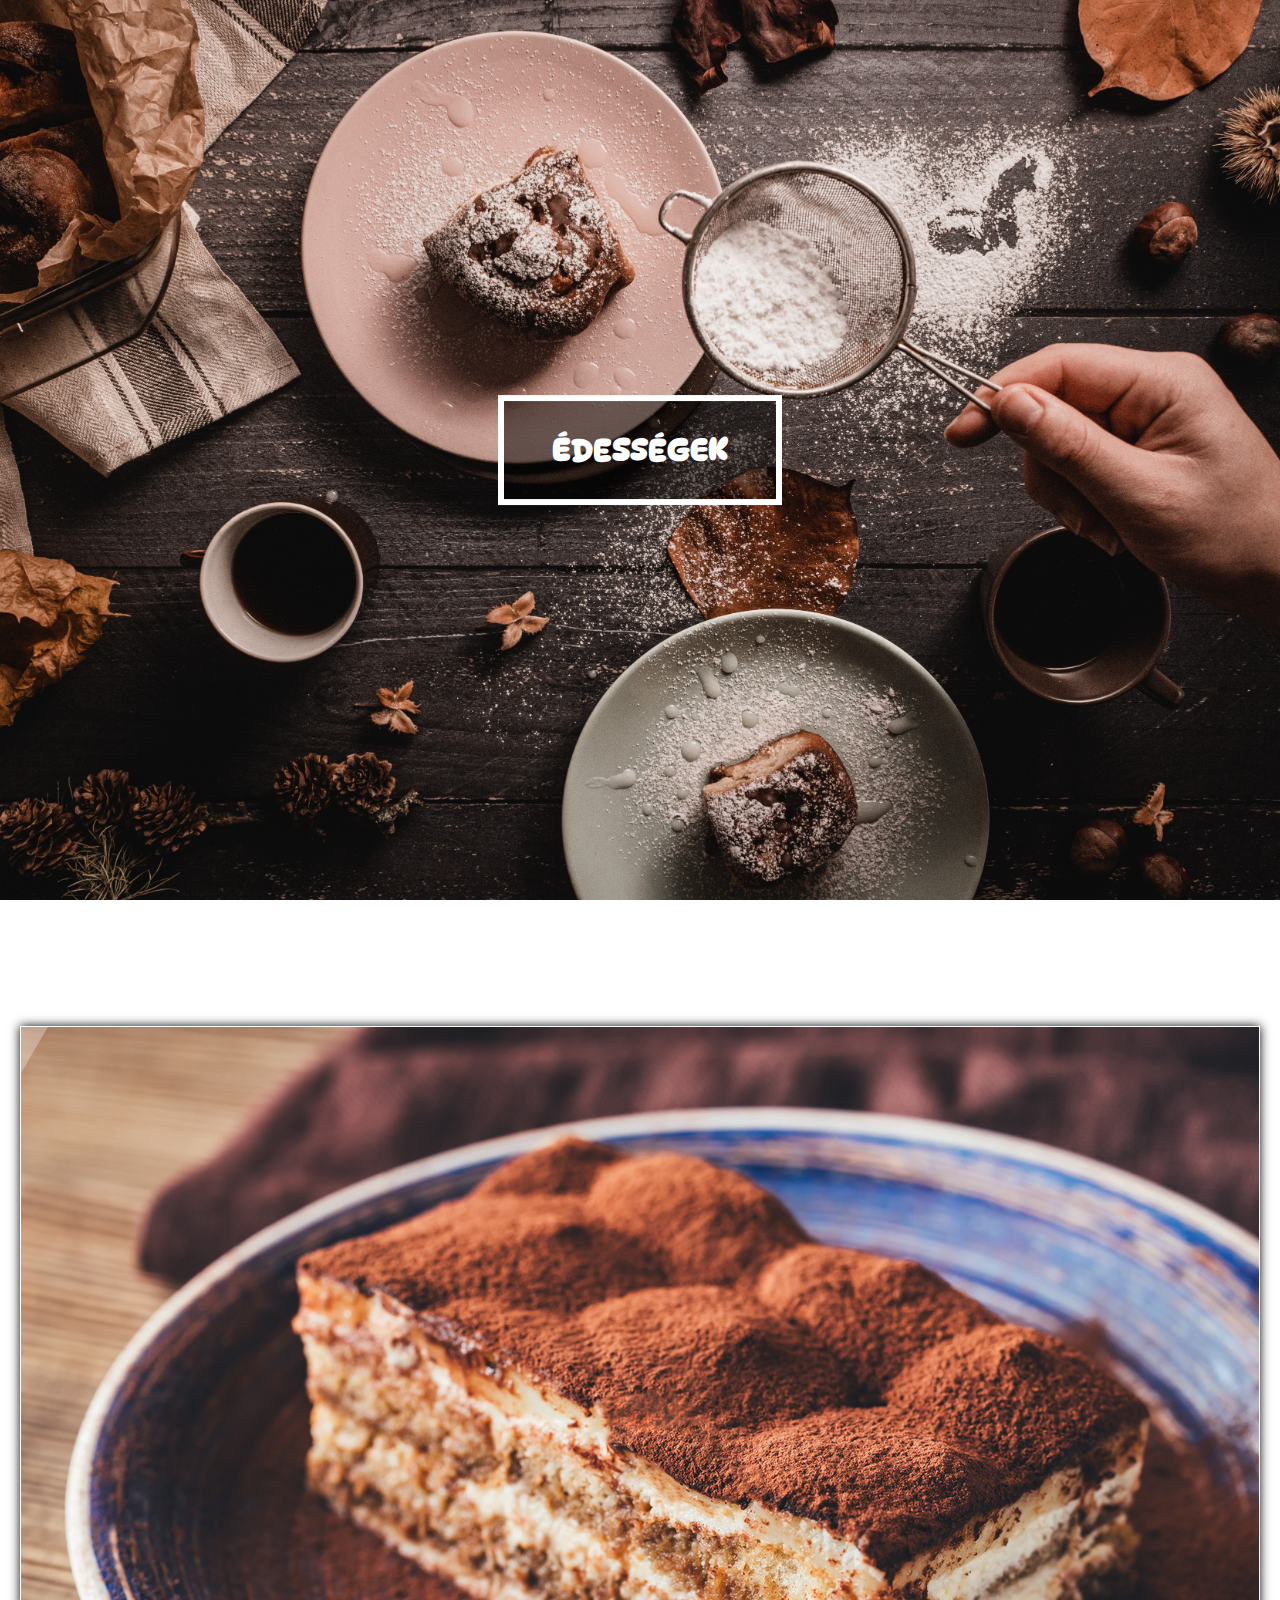
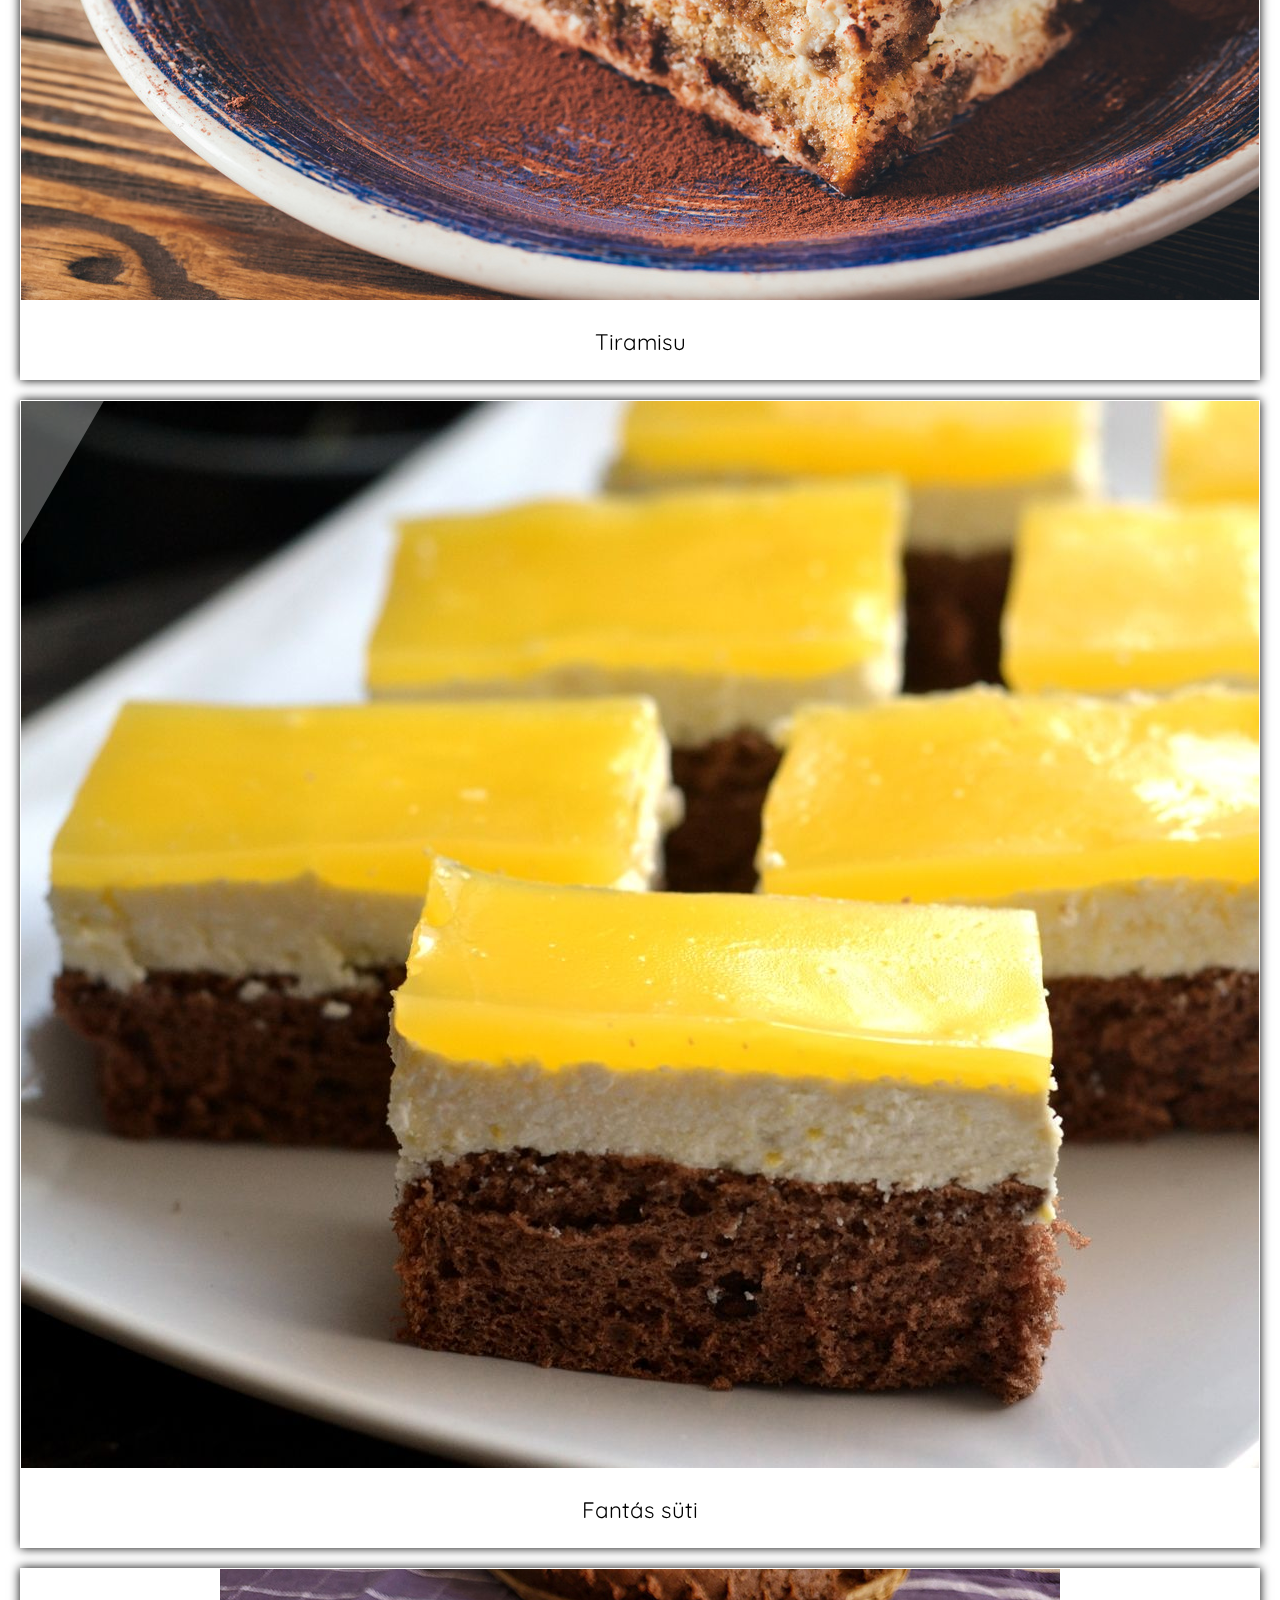
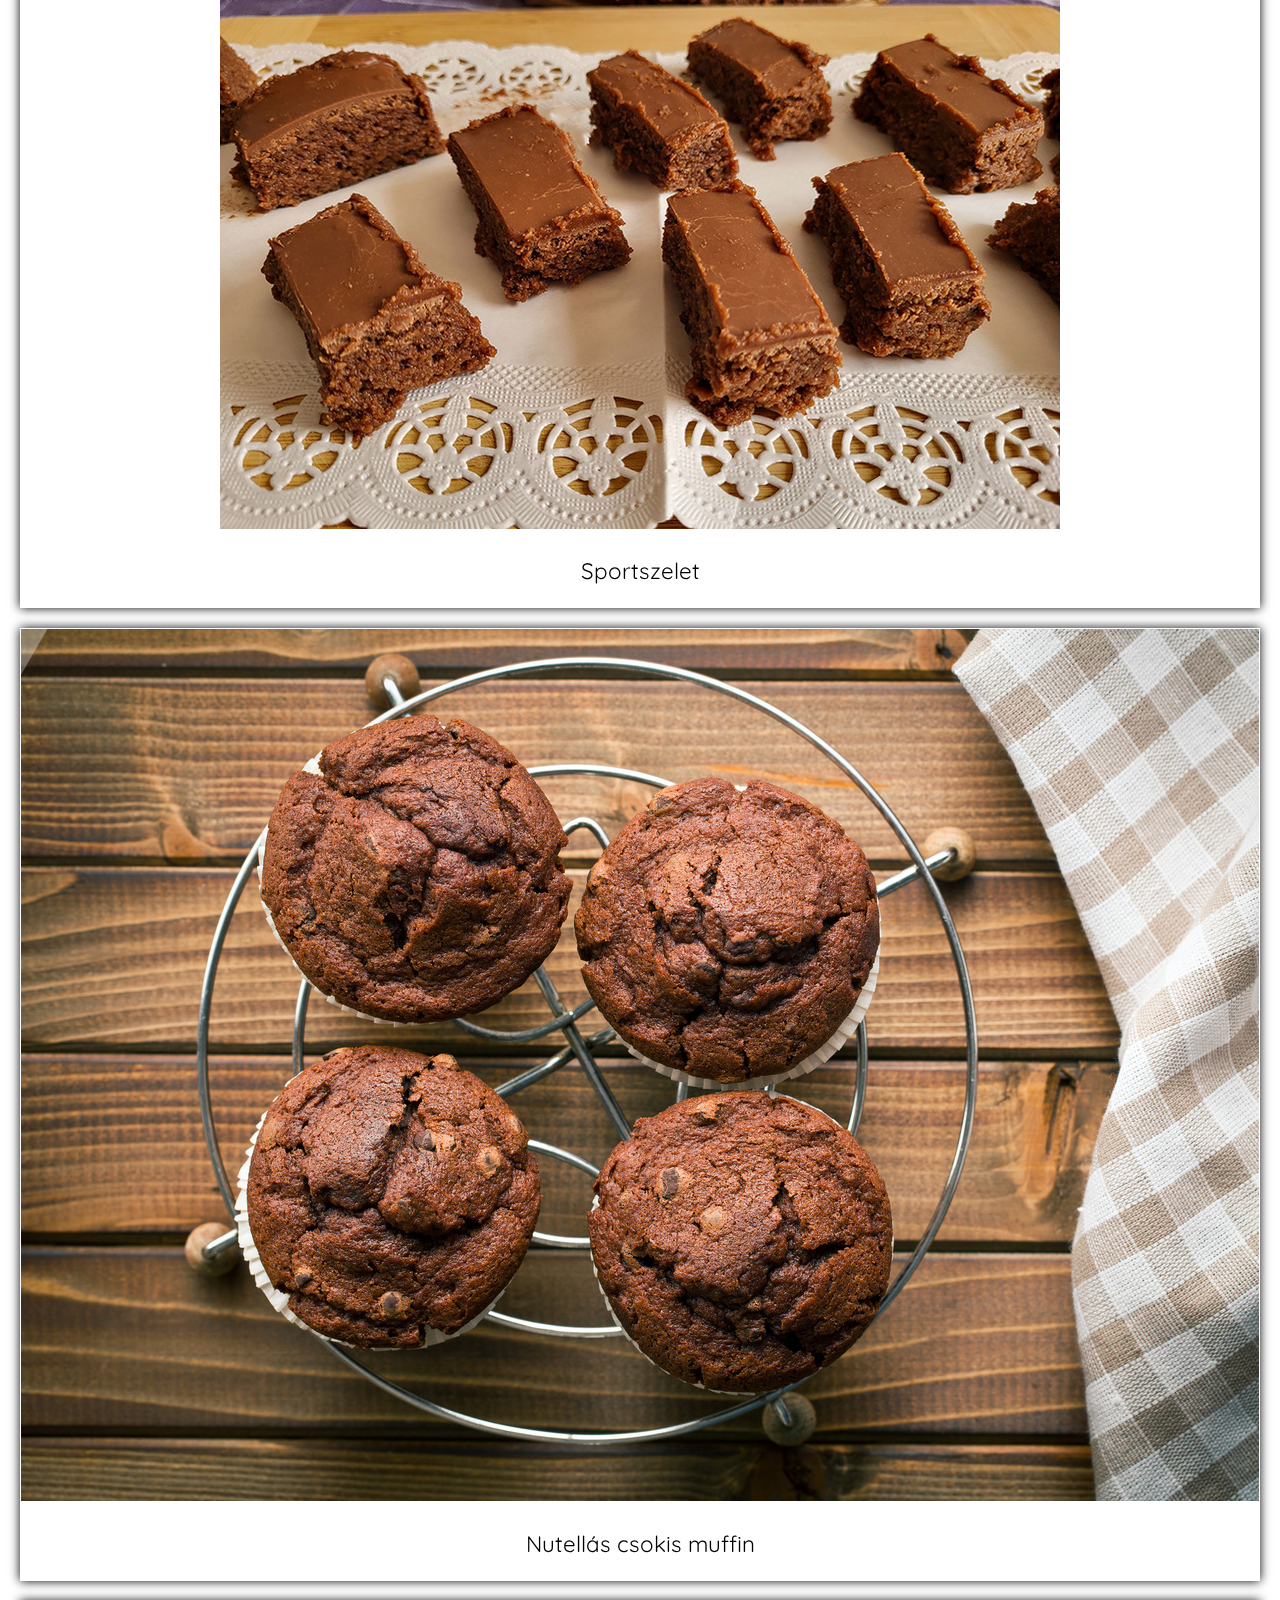
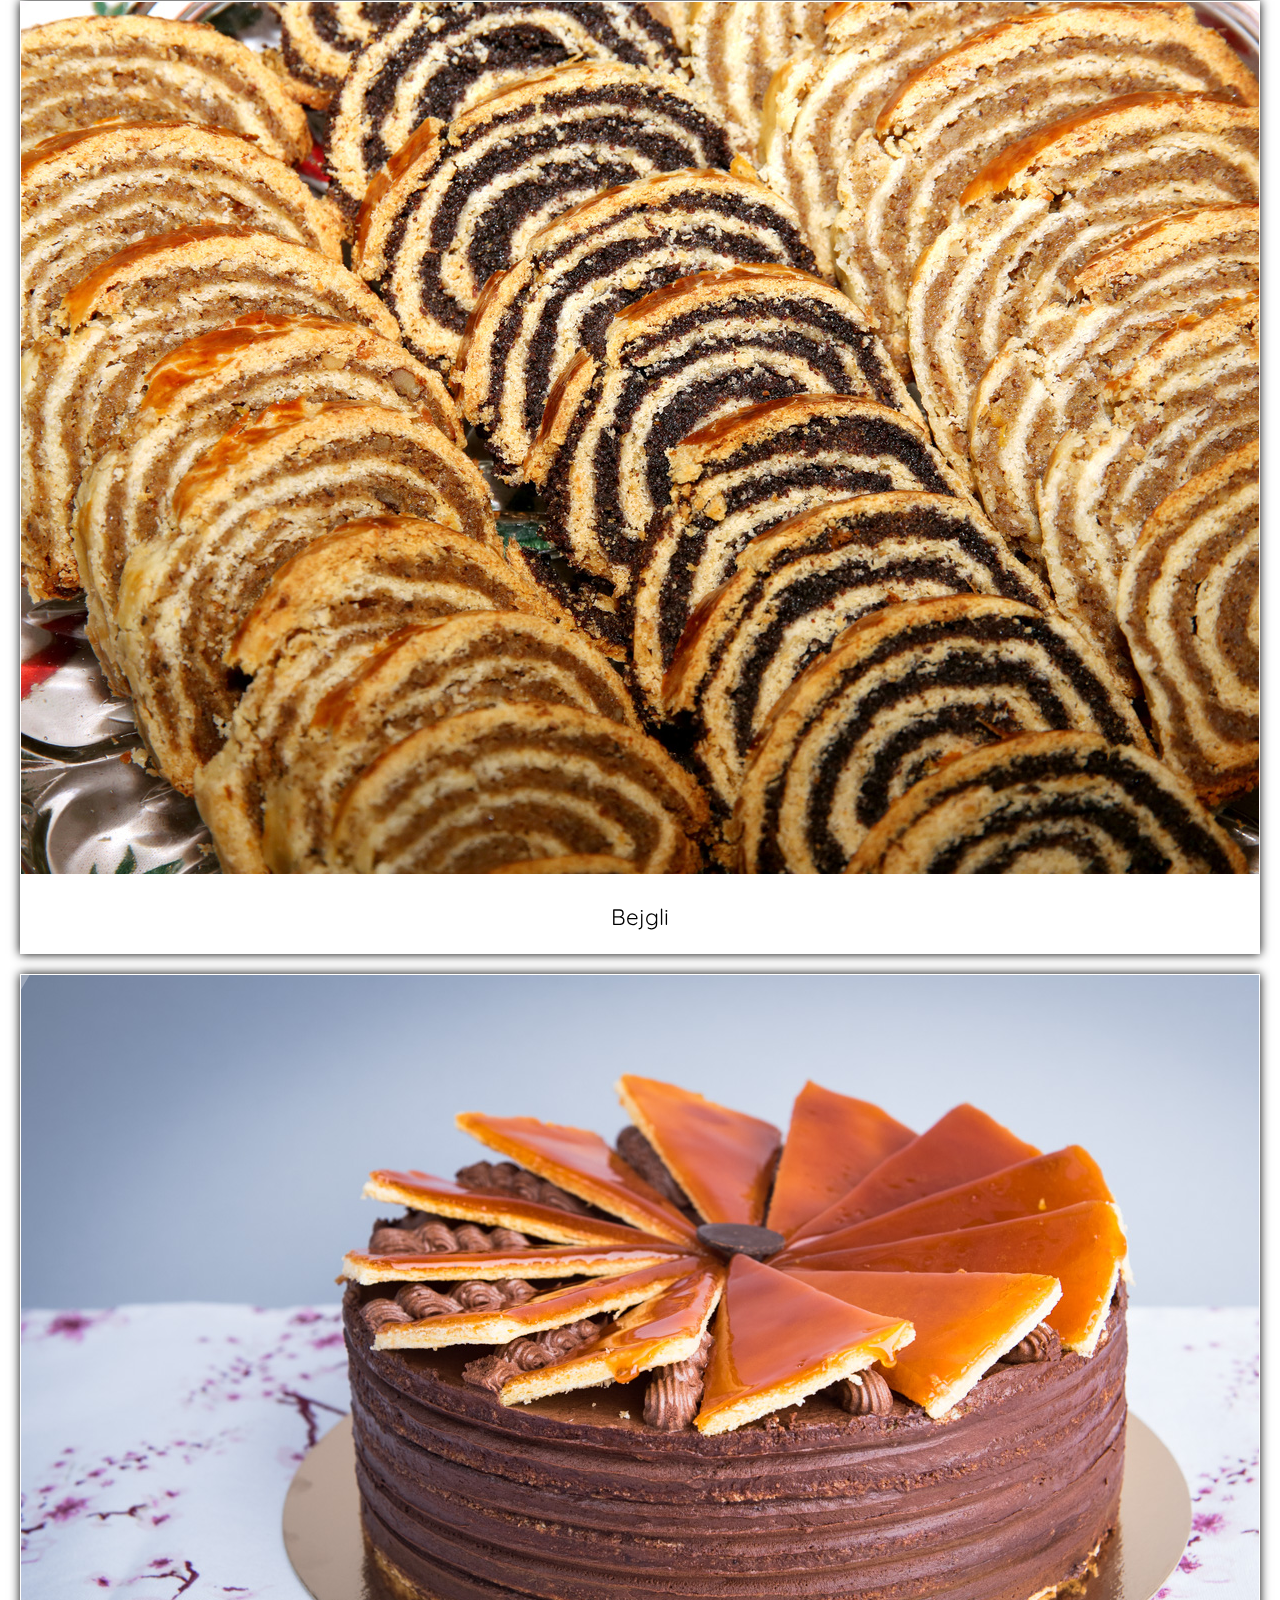
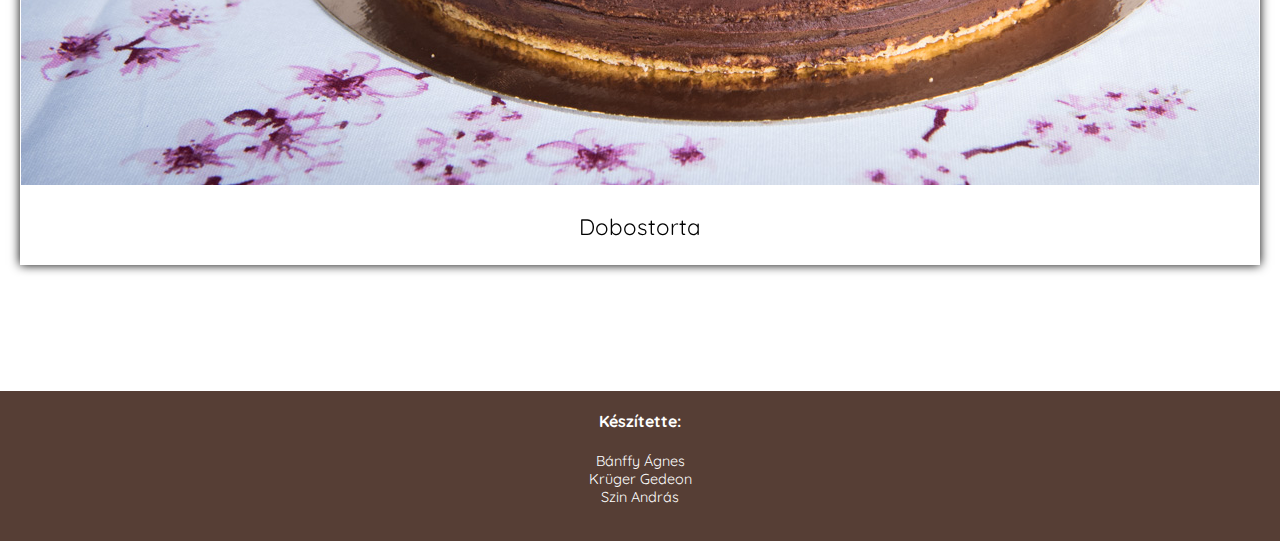
<file: index.html>
<!DOCTYPE html>
<html lang="hu">

<head>
    <meta charset="UTF-8">
    <meta http-equiv="X-UA-Compatible" content="IE=edge">
    <meta name="viewport" content="width=device-width, initial-scale=1.0">
    <title>Édességek</title>
    <link href="https://cdn.jsdelivr.net/npm/bootstrap@5.1.3/dist/css/bootstrap.min.css" rel="stylesheet" integrity="sha384-1BmE4kWBq78iYhFldvKuhfTAU6auU8tT94WrHftjDbrCEXSU1oBoqyl2QvZ6jIW3" crossorigin="anonymous">
    <link rel="stylesheet" href="style.css">
</head>
<style>
    html,
    body {
        padding: 0;
        margin: 0;
        height: 100%;
    }
</style>

<body>
    <header>
        <div class="content">
            <hgroup>
                <h1>Édességek</h1>
            </hgroup>
        </div>
        <div class="overlay"></div>
    </header>

    <main class="container">
        <h2 style="margin-top: 40px">Receptek</h2>
        <div class="row">
            <div class="col-6 col-sm-6 col-md-4 col-lg-3">
                <a href="tiramisu.html">
                    <div class="card">
                        <img src="img/tiramisu.jpg" class="card-img-top">
                        <div class="card-body">
                            <p class="card-text">Tiramisu</p>
                        </div>
                    </div>
                </a>
            </div>
            <div class="col-6 col-sm-6 col-md-4 col-lg-3">
                <a href="fanta.html">
                    <div class="card">
                        <img src="img/fanta.jpg" class="card-img-top">
                        <div class="card-body">
                            <p class="card-text">Fantás süti</p>
                        </div>
                    </div>
                </a>
            </div>
            <div class="col-6 col-sm-6 col-md-4 col-lg-3">
                <a href="sportszelet.html">
                    <div class="card">
                        <img src="img/sportszelet.jpg" class="card-img-top">
                        <div class="card-body">
                            <p class="card-text">Sportszelet</p>
                        </div>
                    </div>
                </a>
            </div>
            <div class="col-6 col-sm-6 col-md-4 col-lg-3">
                <a href="nutellamuffin.html">
                    <div class="card">
                        <img src="img/nutellamuffin.jpg" class="card-img-top">
                        <div class="card-body">
                            <p class="card-text">Nutellás csokis muffin</p>
                        </div>
                    </div>
                </a>
            </div>
            <div class="col-6 col-sm-6 col-md-4 col-lg-3">
                <a href="bejgli.html">
                    <div class="card">
                        <img src="img/bejgli.jpg" class="card-img-top">
                        <div class="card-body">
                            <p class="card-text">Bejgli</p>
                        </div>
                    </div>
                </a>
            </div>
            <div class="col-6 col-sm-6 col-md-4 col-lg-3">
                <a href="dobos.html">
                    <div class="card">
                        <img src="img/dobos.jpg" class="card-img-top">
                        <div class="card-body">
                            <p class="card-text">Dobostorta</p>
                        </div>
                    </div>
                </a>
            </div>
        </div>
    </main>
    <footer>
        <h4>Készítette:</h4>
        <p>Bánffy Ágnes<br>Krüger Gedeon<br>Szin András</p>
    </footer>

    <script src="https://cdn.jsdelivr.net/npm/bootstrap@5.1.3/dist/js/bootstrap.bundle.min.js" integrity="sha384-ka7Sk0Gln4gmtz2MlQnikT1wXgYsOg+OMhuP+IlRH9sENBO0LRn5q+8nbTov4+1p" crossorigin="anonymous"></script>
    <script src="https://ajax.googleapis.com/ajax/libs/jquery/3.6.0/jquery.min.js"></script>
    <script src="script.js" type="text/javascript"></script>

</body>

</html>
</file>
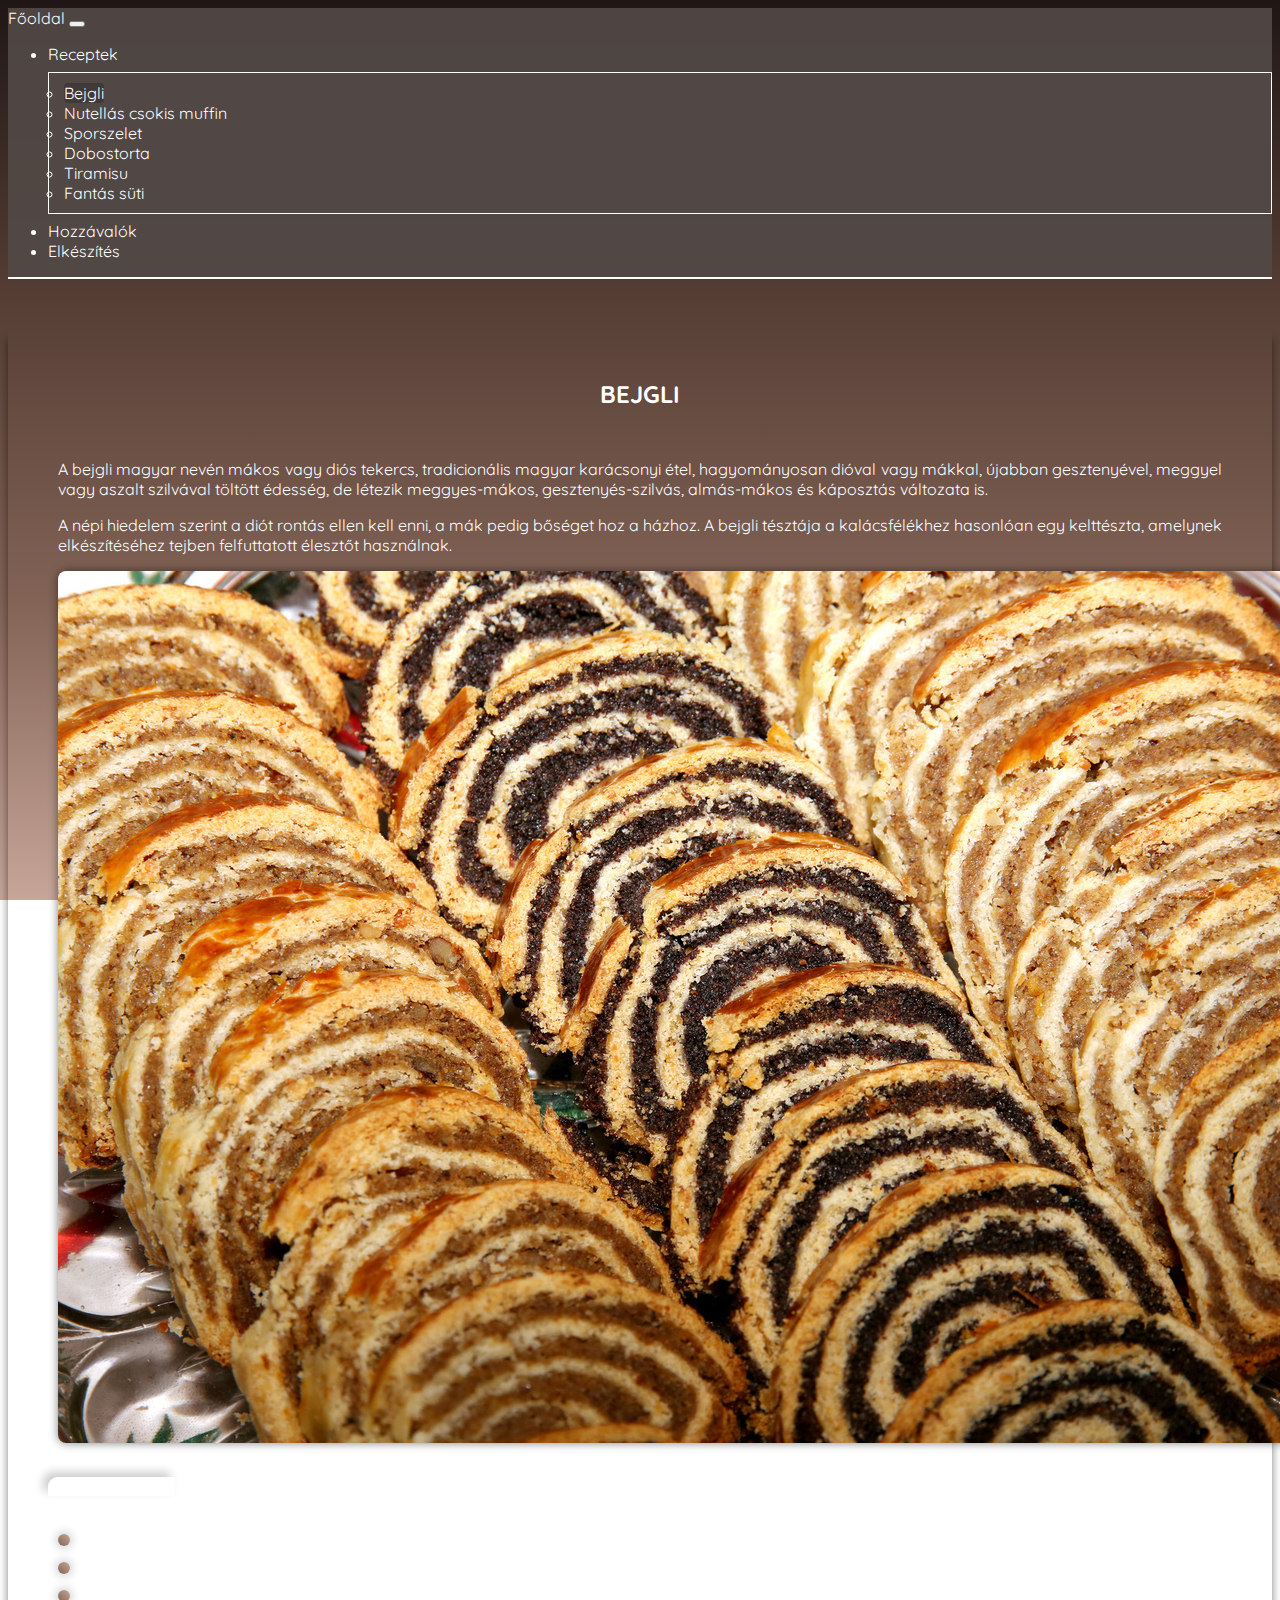
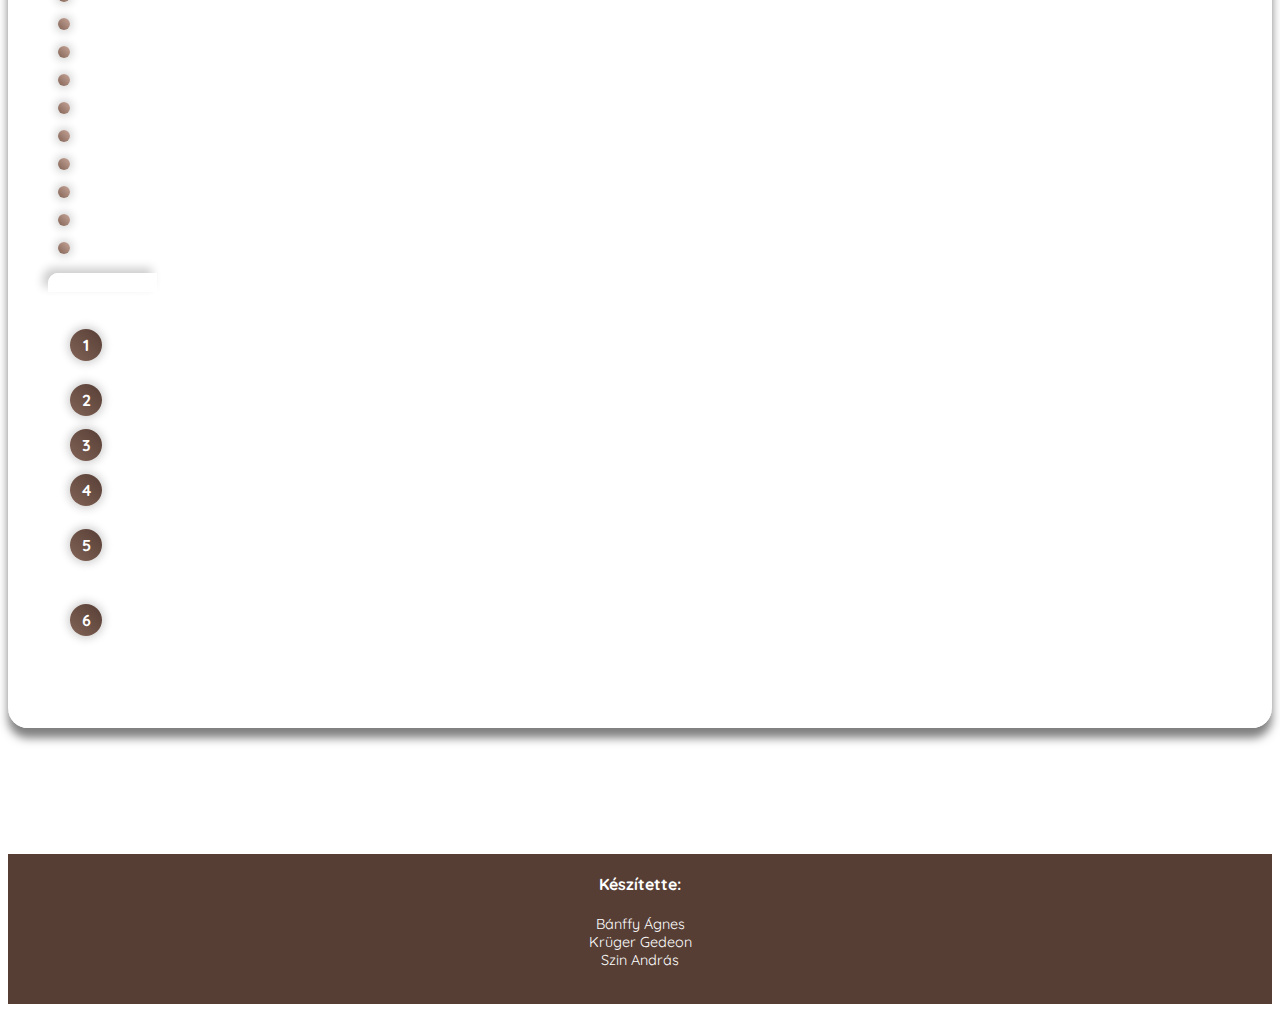
<file: bejgli.html>
<!DOCTYPE html>
<html lang="hu">

<head>
    <meta charset="UTF-8">
    <meta http-equiv="X-UA-Compatible" content="IE=edge">
    <meta name="viewport" content="width=device-width, initial-scale=1.0">
    <title>Bejgli</title>
    <link href="https://cdn.jsdelivr.net/npm/bootstrap@5.1.3/dist/css/bootstrap.min.css" rel="stylesheet" integrity="sha384-1BmE4kWBq78iYhFldvKuhfTAU6auU8tT94WrHftjDbrCEXSU1oBoqyl2QvZ6jIW3" crossorigin="anonymous">
    <link rel="stylesheet" href="style.css">
</head>

<body>
    <nav class="navbar sticky-top navbar-expand-lg">
        <div class="container-fluid">
            <a class="navbar-brand" href="index.html">Főoldal</a>
            <button class="navbar-toggler" type="button" data-bs-toggle="collapse" data-bs-target="#navbarNavDropdown" aria-controls="navbarNavDropdown" aria-expanded="false" aria-label="Toggle navigation">
                <span class="navbar-toggler-icon"></span>
            </button>
            <div class="collapse navbar-collapse" id="navbarNavDropdown">
                <ul class="navbar-nav">
                    <li class="nav-item dropdown">
                        <a class="nav-link dropdown-toggle" href="#" id="navbarDropdownMenuLink" role="button" data-bs-toggle="dropdown" aria-expanded="false">
                            Receptek
                        </a>
                        <ul class="dropdown-menu" aria-labelledby="navbarDropdownMenuLink">
                            <li><a class="dropdown-item active" href="bejgli.html">Bejgli</a></li>
                            <li><a class="dropdown-item" href="nutellamuffin.html">Nutellás csokis muffin</a></li>
                            <li><a class="dropdown-item" href="sportszelet.html">Sporszelet</a></li>
                            <li><a class="dropdown-item" href="dobos.html">Dobostorta</a></li>
                            <li><a class="dropdown-item" href="tiramisu.html">Tiramisu</a></li>
                            <li><a class="dropdown-item" href="fanta.html">Fantás süti</a></li>
                        </ul>
                    </li>
                    <li class="nav-item">
                        <a class="nav-link" href="#first">Hozzávalók</a>
                    </li>
                    <li class="nav-item">
                        <a class="nav-link" href="#second">Elkészítés</a>
                    </li>
                </ul>
            </div>
        </div>
    </nav>

    <main class="container content-sub">
        <h2>Bejgli</h2>
        <div class="row">
            <div class="col-md-6 col-lg-8 col-xl-9">
                <p>A bejgli magyar nevén mákos vagy diós tekercs, tradicionális magyar karácsonyi étel, hagyományosan dióval vagy mákkal, újabban gesztenyével, meggyel vagy aszalt szilvával töltött édesség, de létezik meggyes-mákos, gesztenyés-szilvás, almás-mákos
                    és káposztás változata is.</p>
                <p>A népi hiedelem szerint a diót rontás ellen kell enni, a mák pedig bőséget hoz a házhoz. A bejgli tésztája a kalácsfélékhez hasonlóan egy kelttészta, amelynek elkészítéséhez tejben felfuttatott élesztőt használnak. </p>
            </div>
            <div class="col-md-6 col-lg-4 col-xl-3">
                <img src="img/bejgli.jpg" class="img-fluid">
            </div>
        </div>
        <div class="row">
            <div class="col-md-4 col-lg-3">
                <div class="title-div">
                    <div class="title-border">
                        <h3 id="first">Hozzávalók</h3>
                    </div>
                </div>
                <ul>
                    <li>45 dkg liszt</li>
                    <li>6 dkg zsír</li>
                    <li>3 g porélesztő</li>
                    <li>1 kk só</li>
                    <li>1 darab tojás</li>
                    <li>2 ek citromhéj</li>
                    <li>12 dkg vaj</li>
                    <li>5 dkg porcukor</li>
                    <li>2 darab tojás sárgája</li>
                    <li>1 dl tej</li>
                    <li>40 dkg mák</li>
                    <li>2 dl víz</li>
                </ul>
            </div>
            <div class="col-md-8 col-lg-9">
                <div class="title-div">
                    <div class="title-border">
                        <h3 id="second">Elkészítés</h3>
                    </div>
                </div>
                <ol>
                    <li><span>Először a tölteléket készítjük el. A vízből és a cukorból a belereszelt citromhéjjal
                            együtt szirupot főzünk, azaz addig forraljuk őket kis lábosban, míg teljesen fel nem oldódik
                            a cukor. Belekeverjük a mákot és hagyom teljesen hidegre hűlni.</span></li>
                    <li><span>A tésztához előbb a vajat és a zsírt kis kockákra vágjuk, majd hozzáadjuk a liszt, az
                            élesztő, a só és a porcukor keverékét. Addig dörzsölgetjük, míg zsemlemorzsa állagú
                            egyveleget nem kapunk. </span></li>
                    <li><span>Belekeverjük a tojások sárgáit, a tejet, és egynemű tésztává gyúrjuk. Hideg helyen hagyjuk
                            pihenni fél órát.</span></li>
                    <li><span>Ha mindenki eleget pihent, fogjuk a tésztát, és egyenlő részekre osztjuk aszerint, hány
                            bejglit szeretnénk. Ebből a mennyiségből 3 darab fél kilós vagy 6 darab 250 grammos rúd
                            lesz. </span></li>
                    <li><span>Az első tészta darabot vékony téglalappá nyújtjuk. A máktöltelékből kimérünk annyit,
                            amennyi a tészta súlya volt, és megkenjük vele szépen, egyenletesen. Egy vékony csíkot
                            hagyunk csak szabadon az alsó hosszanti oldalon, ahonnan a tekerést kezdeni fogjuk.</span>
                        <li><span>Szorosan feltekerjük a bejglit, és sütőpapíros tepsire tesszük. A következővel ugyanígy
                            teszünk. A bejgliket egymástól távol helyezzük el a tepsin, mert nőni fognak sülés közben.
                            Ha mindenki feltekeredett, lekenjük a bejgliket egy tojás sárgájával. Hideg helyre tesszük,
                            és előmelegítjük a sütőt 180 fokosra. Közben lekenjük a bejgliket a fehérjével és úgy is
                            hagyjuk a hidegben kicsit száradni. A forró sütőben körülbelül 35-40 perc alatt fognak szép
                            aranybarnára sülni. Becsomagolva sokáig elállnak, már ha van rá lehetőségük. </span></li>
                    </li>
                </ol>
            </div>
        </div>
    </main>
    <footer>
        <h4>Készítette:</h4>
        <p>Bánffy Ágnes<br>Krüger Gedeon<br>Szin András</p>
    </footer>

    <script src="https://cdn.jsdelivr.net/npm/bootstrap@5.1.3/dist/js/bootstrap.bundle.min.js" integrity="sha384-ka7Sk0Gln4gmtz2MlQnikT1wXgYsOg+OMhuP+IlRH9sENBO0LRn5q+8nbTov4+1p" crossorigin="anonymous"></script>
    <script src="https://ajax.googleapis.com/ajax/libs/jquery/3.6.0/jquery.min.js"></script>
    <script src="script.js" type="text/javascript"></script>
</body>

</html>
</file>
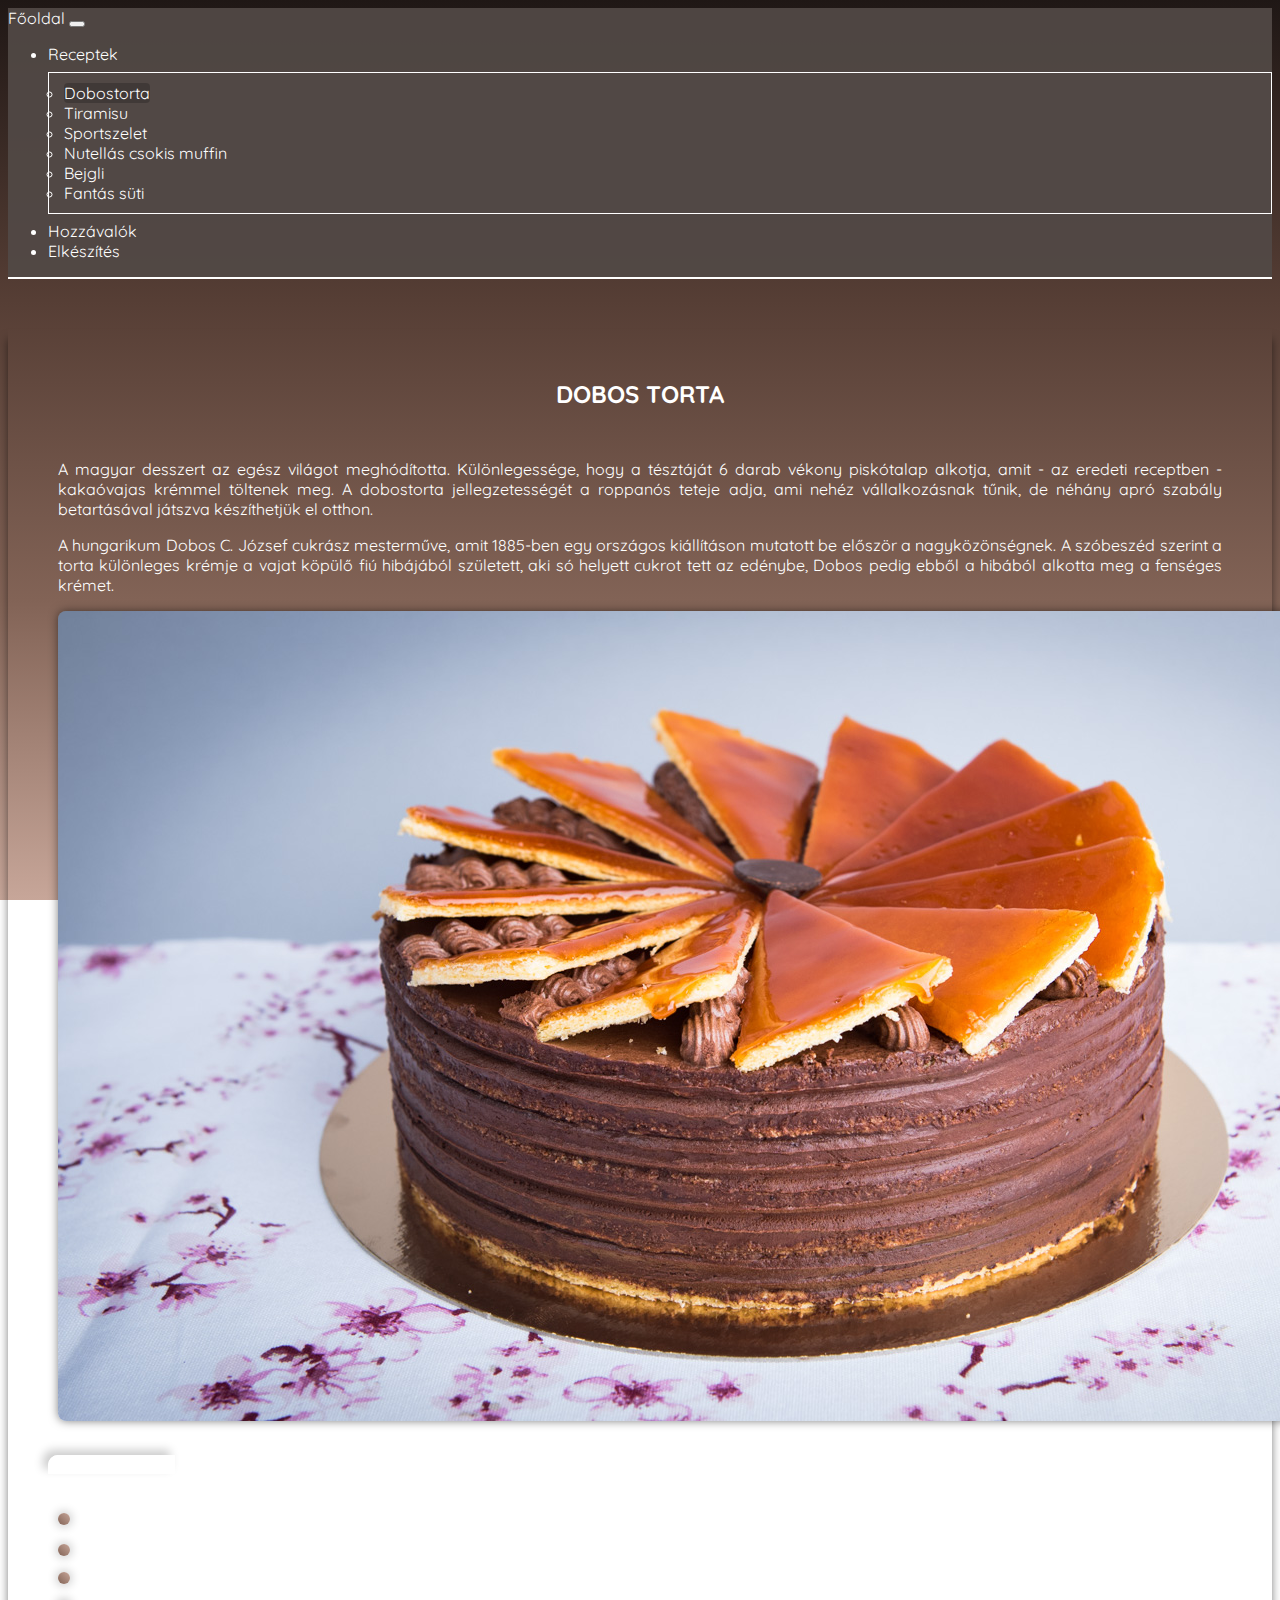
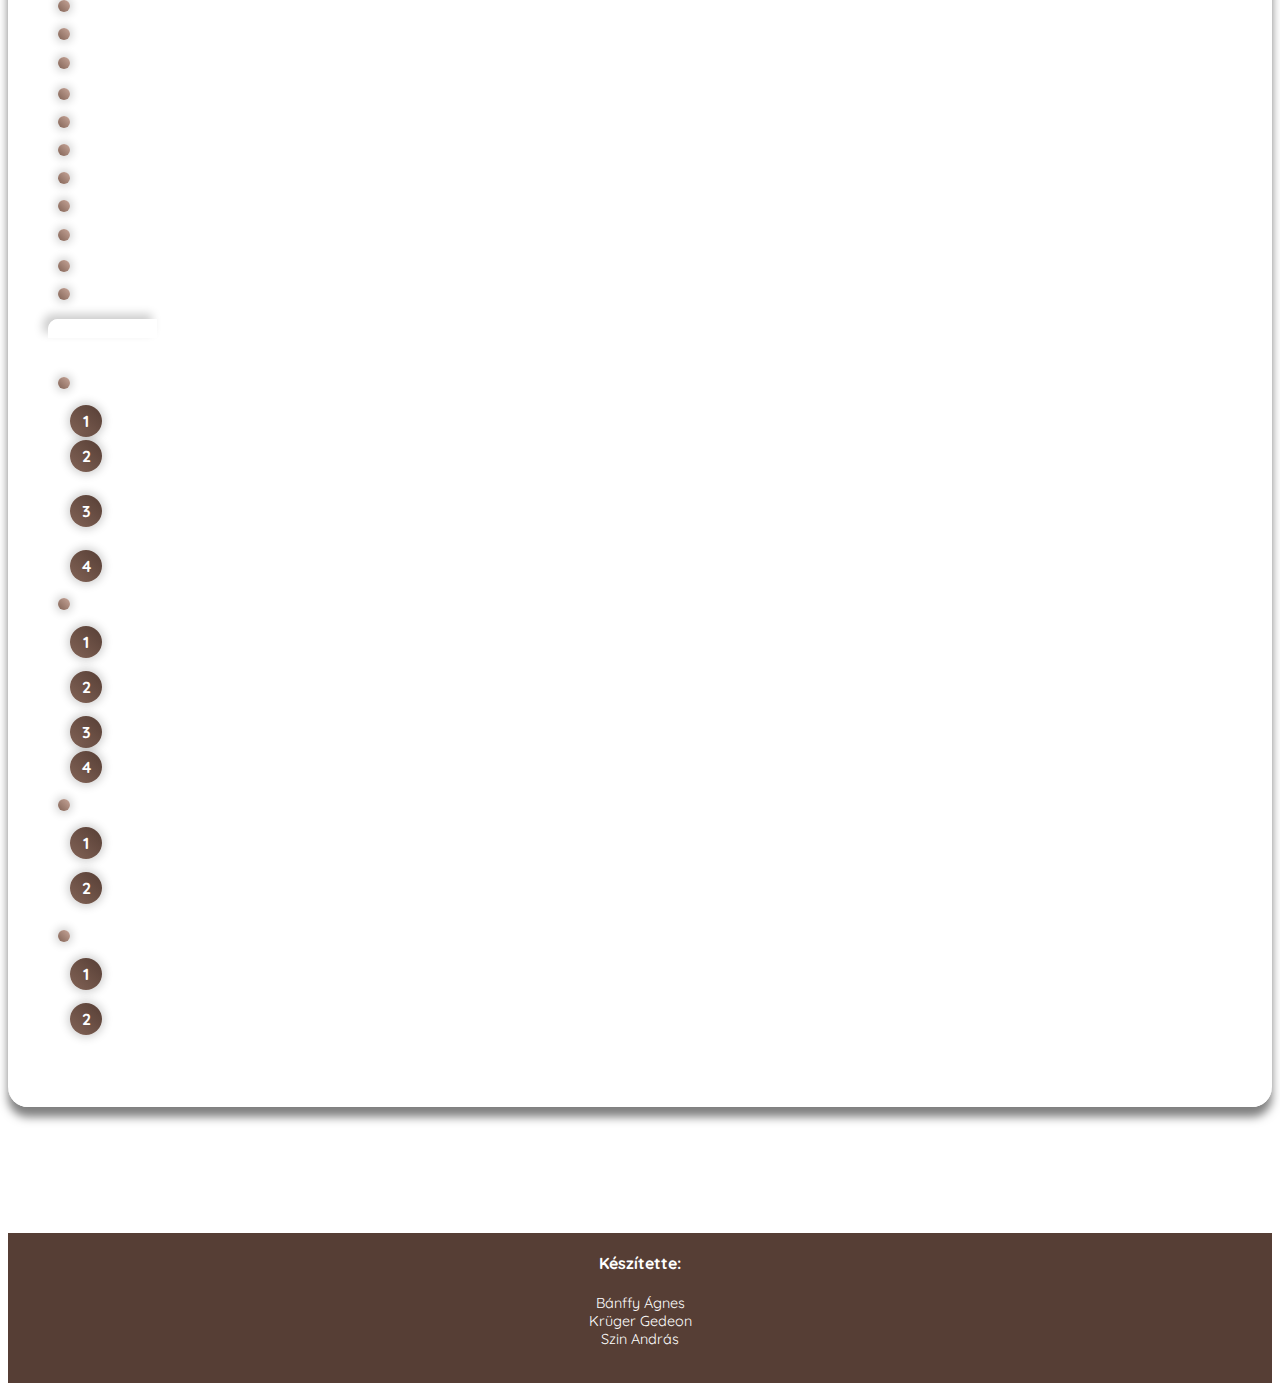
<file: dobos.html>
<!DOCTYPE html>
<html lang="hu">

<head>
    <meta charset="UTF-8">
    <meta http-equiv="X-UA-Compatible" content="IE=edge">
    <meta name="viewport" content="width=device-width, initial-scale=1.0">
    <title>Dobostorta</title>
    <link href="https://cdn.jsdelivr.net/npm/bootstrap@5.1.3/dist/css/bootstrap.min.css" rel="stylesheet" integrity="sha384-1BmE4kWBq78iYhFldvKuhfTAU6auU8tT94WrHftjDbrCEXSU1oBoqyl2QvZ6jIW3" crossorigin="anonymous">
    <link rel="stylesheet" href="style.css">
</head>

<body>
    <nav class="navbar sticky-top navbar-expand-lg">
        <div class="container-fluid">
            <a class="navbar-brand" href="index.html">Főoldal</a>
            <button class="navbar-toggler" type="button" data-bs-toggle="collapse" data-bs-target="#navbarNavDropdown" aria-controls="navbarNavDropdown" aria-expanded="false" aria-label="Toggle navigation">
                <span class="navbar-toggler-icon"></span>
            </button>
            <div class="collapse navbar-collapse" id="navbarNavDropdown">
                <ul class="navbar-nav">
                    <li class="nav-item dropdown">
                        <a class="nav-link dropdown-toggle" href="#" id="navbarDropdownMenuLink" role="button" data-bs-toggle="dropdown" aria-expanded="false">
                            Receptek
                        </a>
                        <ul class="dropdown-menu" aria-labelledby="navbarDropdownMenuLink">
                            <li><a class="dropdown-item active" href="dobos.html">Dobostorta</a></li>
                            <li><a class="dropdown-item" href="tiramisu.html">Tiramisu</a></li>
                            <li><a class="dropdown-item" href="sportszelet.html">Sportszelet</a></li>
                            <li><a class="dropdown-item" href="nutellamuffin.html">Nutellás csokis muffin</a></li>
                            <li><a class="dropdown-item" href="bejgli.html">Bejgli</a></li>
                            <li><a class="dropdown-item" href="fanta.html">Fantás süti</a></li>
                        </ul>
                    </li>
                    <li class="nav-item">
                        <a class="nav-link" href="#first">Hozzávalók</a>
                    </li>
                    <li class="nav-item">
                        <a class="nav-link" href="#second">Elkészítés</a>
                    </li>
                </ul>
            </div>
        </div>
    </nav>

    <main class="container content-sub">
        <h2>Dobos torta</h2>
        <div class="row">
            <div class="col-md-6 col-lg-8 col-xl-9">
                <p>A magyar desszert az egész világot meghódította. Különlegessége, hogy a tésztáját 6 darab vékony piskótalap alkotja, amit - az eredeti receptben - kakaóvajas krémmel töltenek meg. A dobostorta jellegzetességét a roppanós teteje adja, ami
                    nehéz vállalkozásnak tűnik, de néhány apró szabály betartásával játszva készíthetjük el otthon.</p>
                <p>A hungarikum Dobos C. József cukrász mesterműve, amit 1885-ben egy országos kiállításon mutatott be először a nagyközönségnek. A szóbeszéd szerint a torta különleges krémje a vajat köpülő fiú hibájából született, aki só helyett cukrot
                    tett az edénybe, Dobos pedig ebből a hibából alkotta meg a fenséges krémet.</p>

            </div>
            <div class="col-md-6 col-lg-4 col-xl-3">
                <img src="img/dobos.jpg" class="img-fluid">
            </div>
        </div>
        <div class="row">
            <div class="col-md-4 col-lg-3">
                <div class="title-div">
                    <div class="title-border">
                        <h3 id="first">Hozzávalók</h3>
                    </div>
                </div>
                <ul>
                    <li class="nagyobb">Tészta:</li>
                    <li>6 darab tojás</li>
                    <li>35 g vaj</li>
                    <li>10 dkg liszt</li>
                    <li>10 dkg porcukor</li>
                    <li class="nagyobb">Krém:</li>
                    <li>20 dkg csoki (70% kakaótartalom)</li>
                    <li>28 dkg vaj</li>
                    <li>1 darab vaníliarúd</li>
                    <li>20 dkg porcukor</li>
                    <li>4 darab tojás</li>
                    <li class="nagyobb">Tető:</li>
                    <li>12 dkg kockacukor</li>
                    <li>kevés vaj</li>
                </ul>
            </div>
            <div class="col-md-8 col-lg-9">
                <div class="title-div">
                    <div class="title-border">
                        <h3 id="second">Elkészítés</h3>
                    </div>
                </div>
                <ul>
                    <li class="nagyobb">Tészta:</li>
                </ul>
                <ol>
                    <li><span>A tojásokat válasszuk szét.</span></li>
                    <li><span>A sárgáját a porcukor felével keverjük habosra.</span></li>
                    <li><span>A tojásfehérjét a megmaradt cukorral verjük nem túl kemény habbá, majd a sárgáját finom
                            mozdulatokkal, az olvasztott vajjal együtt öntsük hozzá, alaposan keverjük el a tál
                            tartalmát. A lisztet fokozatosan adagoljuk, keverjük el a tojásos masszában. Ebből az
                            adagból 6 darab vékony lapot sütünk.</span></li>
                    <li><span>A tésztalapok 200 fokos sütőben 10-15 perc alatt aranybarnára sülnek.</span></li>
                </ol>
                <ul>
                    <li class="nagyobb">Krém:</li>
                </ul>
                <ol>
                    <li><span>A vaníliarúd magját kaparjuk ki, és keverjük habosra vajjal.</span></li>
                    <li><span>A tojásokat a porcukorral vízgőz felett simára keverjük addig, míg csípős nem lesz a keverék. Ez annyit jelent, hogy az ujjunk hegyét beletesszük a tojásba, ha már meleg, csípni fog. Folyamatosan kevergetve hűtsük ki a tojást.</span></li>
                    <li><span>A csokit vízgőz felett felolvasztjuk.</span></li>
                    <li><span>Végül ezt a hármast - vajkrém, tojás és csoki - összekeverjük.</span></li>
                </ol>
                <ul>
                    <li class="nagyobb">Töltés:</li>
                </ul>
                <ol>
                    <li><span>Öt lappal fogunk dolgozni, egyet félreteszünk a roppanós tetőhöz.</span></li>
                    <li><span>Helyezzünk egy lapot a tálcára, alaposan kenjük meg krémmel, rátesszük a következő dobos lapot, töltjük, ismételjük addig, míg el nem fogy az összes lap. A maradék krémmel az oldalát is megkenjük a tortának.</span></li>
                </ol>
                <ul>
                    <li class="nagyobb">Tető:</li>
                </ul>
                <ol>
                    <li><span>A kockacukrokat kis lángon, állandó keverés mellett felolvasztjuk, addig keverjük, míg megkapja világosbarna színét.</span></li>
                    <li><span>A mázat a kihagyott tortalap közepére öntjük, lehetőleg gyors, de óvatos mozdulatokkal elsimítjuk rajta, majd vajba mártott késsel bejelöljük a szeleteket. Mikor már kihűlt, feldaraboljuk a jelölések mentén és a torta tetejére helyezzük őket.</span></li>
                </ol>
            </div>
        </div>
    </main>
    <footer>
        <h4>Készítette:</h4>
        <p>Bánffy Ágnes<br>Krüger Gedeon<br>Szin András</p>
    </footer>

    <script src="https://cdn.jsdelivr.net/npm/bootstrap@5.1.3/dist/js/bootstrap.bundle.min.js" integrity="sha384-ka7Sk0Gln4gmtz2MlQnikT1wXgYsOg+OMhuP+IlRH9sENBO0LRn5q+8nbTov4+1p" crossorigin="anonymous"></script>
    <script src="https://ajax.googleapis.com/ajax/libs/jquery/3.6.0/jquery.min.js"></script>
    <script src="script.js" type="text/javascript"></script>
</body>

</html>
</file>
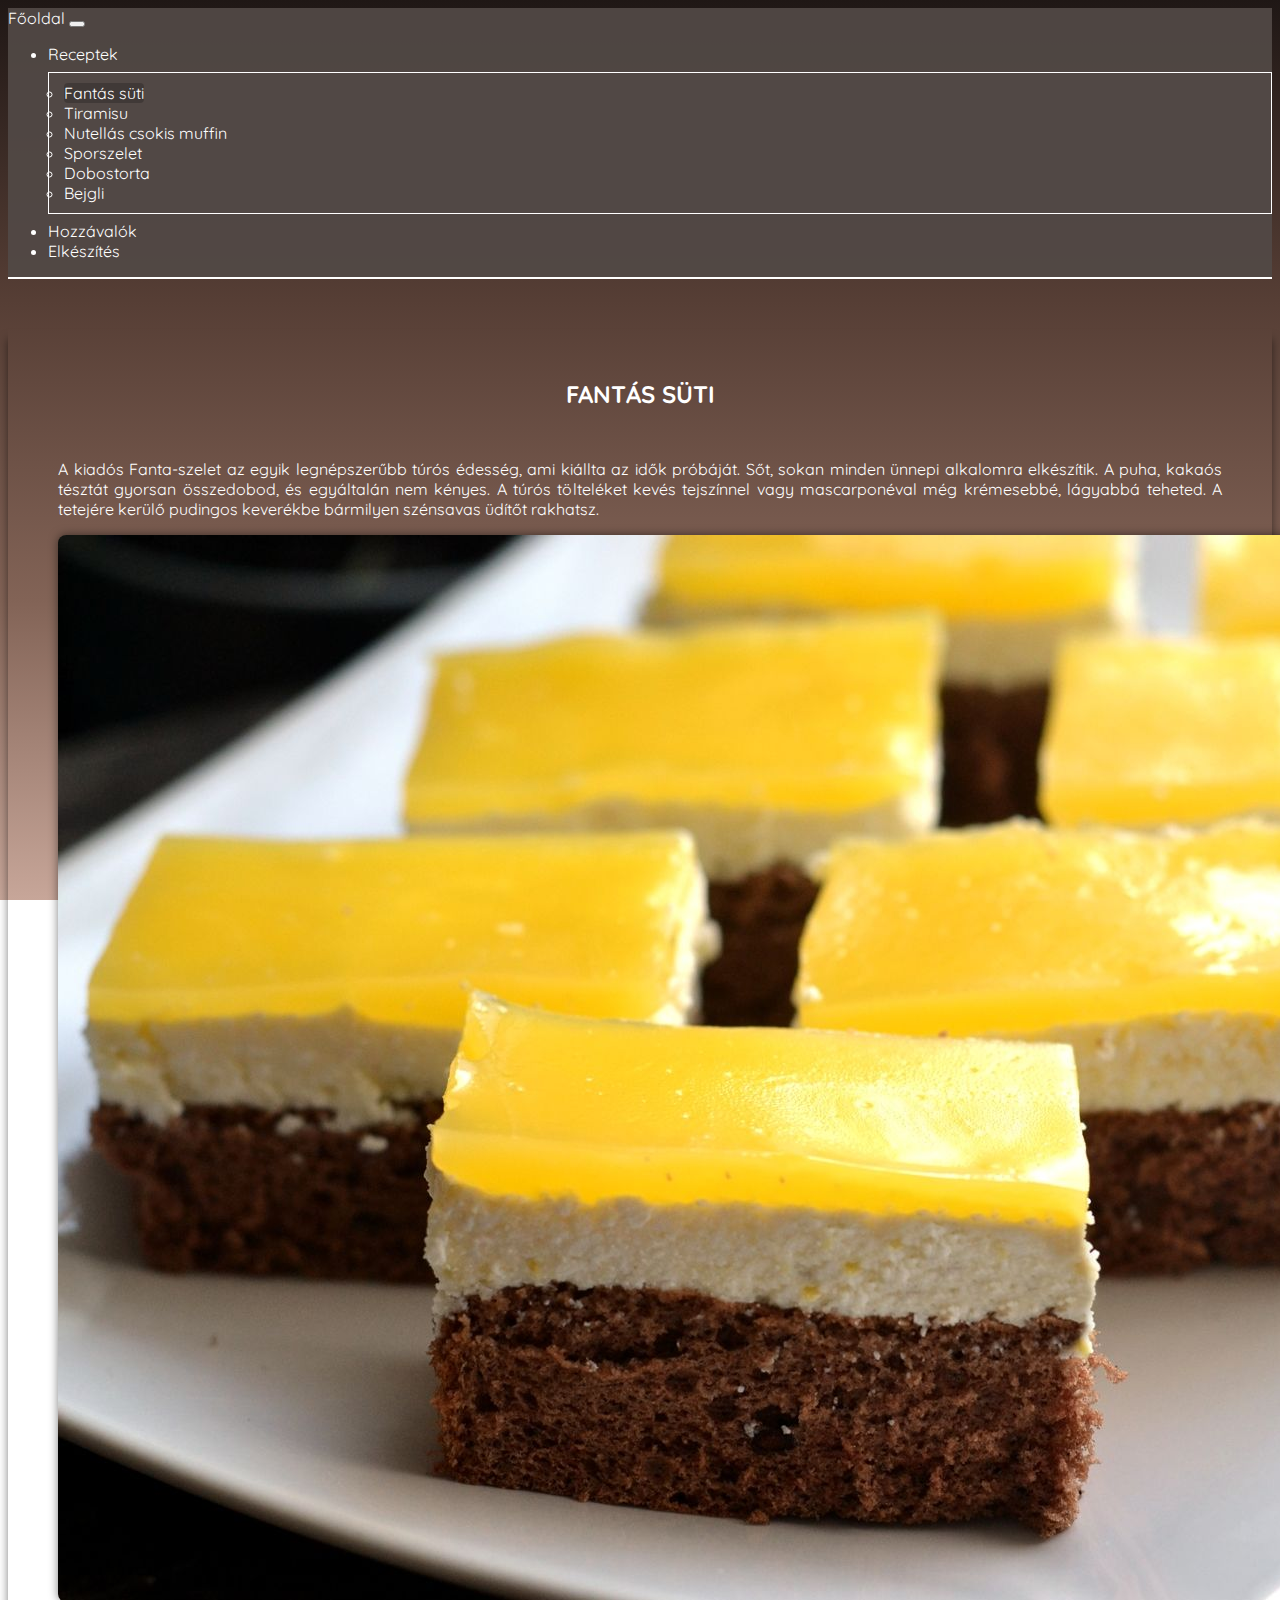
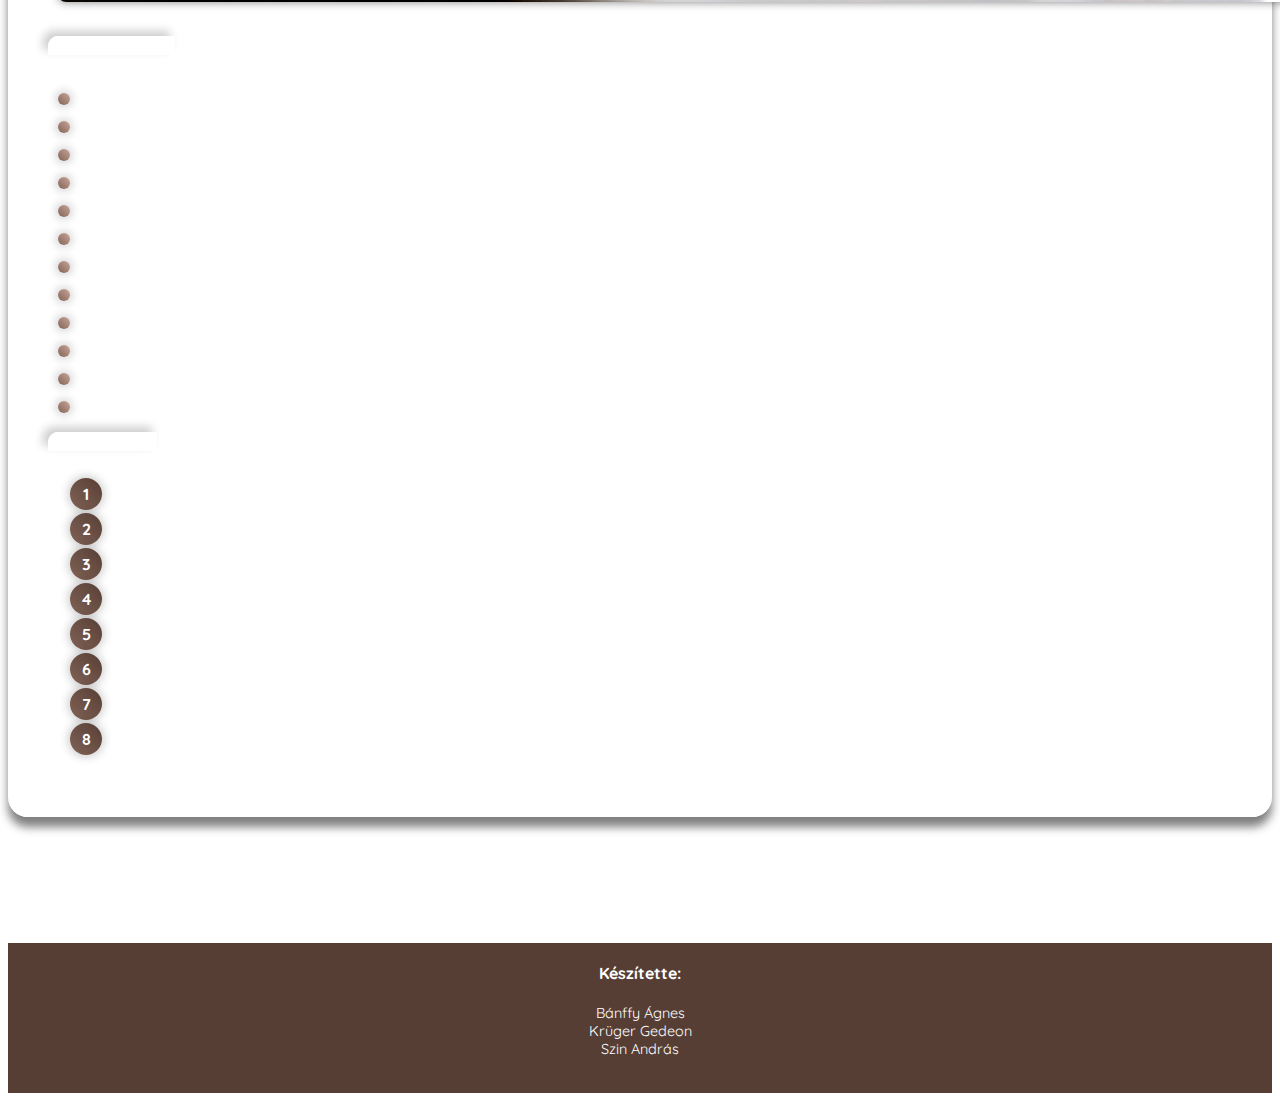
<file: fanta.html>
<!DOCTYPE html>
<html lang="hu">

<head>
    <meta charset="UTF-8">
    <meta http-equiv="X-UA-Compatible" content="IE=edge">
    <meta name="viewport" content="width=device-width, initial-scale=1.0">
    <title>Tiramisu</title>
    <link href="https://cdn.jsdelivr.net/npm/bootstrap@5.1.3/dist/css/bootstrap.min.css" rel="stylesheet" integrity="sha384-1BmE4kWBq78iYhFldvKuhfTAU6auU8tT94WrHftjDbrCEXSU1oBoqyl2QvZ6jIW3" crossorigin="anonymous">
    <link rel="stylesheet" href="style.css">
</head>

<body>
    <nav class="navbar sticky-top navbar-expand-lg">
        <div class="container-fluid">
            <a class="navbar-brand" href="index.html">Főoldal</a>
            <button class="navbar-toggler" type="button" data-bs-toggle="collapse" data-bs-target="#navbarNavDropdown" aria-controls="navbarNavDropdown" aria-expanded="false" aria-label="Toggle navigation">
            <span class="navbar-toggler-icon"></span>
          </button>
            <div class="collapse navbar-collapse" id="navbarNavDropdown">
                <ul class="navbar-nav">
                    <li class="nav-item dropdown">
                        <a class="nav-link dropdown-toggle" href="#" id="navbarDropdownMenuLink" role="button" data-bs-toggle="dropdown" aria-expanded="false">
                  Receptek
                </a>
                        <ul class="dropdown-menu" aria-labelledby="navbarDropdownMenuLink">
                            <li><a class="dropdown-item active" href="tiramisu.html">Fantás süti</a></li>
                            <li><a class="dropdown-item" href="tiramisu.html">Tiramisu</a></li>
                            <li><a class="dropdown-item" href="nutellamuffin.html">Nutellás csokis muffin</a></li>
                            <li><a class="dropdown-item" href="sportszelet.html">Sporszelet</a></li>
                            <li><a class="dropdown-item" href="dobos.html">Dobostorta</a></li>
                            <li><a class="dropdown-item" href="bejgli.html">Bejgli</a></li>
                        </ul>
                    </li>
                    <li class="nav-item">
                        <a class="nav-link" href="#first">Hozzávalók</a>
                    </li>
                    <li class="nav-item">
                        <a class="nav-link" href="#second">Elkészítés</a>
                    </li>
                </ul>
            </div>
        </div>
    </nav>

    <main class="container content-sub">
        <h2>Fantás süti</h2>
        <div class="row">
            <div class="col-md-6 col-lg-8 col-xl-9">
                <p>A kiadós Fanta-szelet az egyik legnépszerűbb túrós édesség, ami kiállta az idők próbáját. Sőt, sokan minden ünnepi alkalomra elkészítik. A puha, kakaós tésztát gyorsan összedobod, és egyáltalán nem kényes. A túrós tölteléket kevés tejszínnel
                    vagy mascarponéval még krémesebbé, lágyabbá teheted. A tetejére kerülő pudingos keverékbe bármilyen szénsavas üdítőt rakhatsz.</p>
            </div>
            <div class="col-md-6 col-lg-4 col-xl-3">
                <img src="img/fanta.jpg" class="img-fluid">
            </div>
        </div>
        <div class="row">
            <div class="col-md-4 col-lg-3">
                <div class="title-div">
                    <div class="title-border">
                        <h3 id="first">Hozzávalók</h3>
                    </div>
                </div>
                <ul>
                    <li>7 db tojás</li>
                    <li>2 ek cukrozatlan kakaópor</li>
                    <li>5 evőkanál finomliszt</li>
                    <li>7 ek cukor</li>
                    <li>1 dl napraforgó olaj</li>
                    <li>1 csomag sütőpor</li>
                    <li>50 dkg tehéntúró</li>
                    <li>20 dkg porcukor</li>
                    <li>1 csomag vaníliás cukor</li>
                    <li>25 dkg margarin</li>
                    <li>7 dl szénsavas narancsos üdítőital</li>
                    <li>2 csomag vaníliás pudingpor</li>
                </ul>
            </div>
            <div class="col-md-8 col-lg-9">
                <div class="title-div">
                    <div class="title-border">
                        <h3 id="second">Elkészítés</h3>
                    </div>
                </div>
                <ol>
                    <li><span>A tojások fehérjét csipet sóval kemény habbá verjük.</span></li>
                    <li><span>Egy másik tálban a sárgáját kikeverjük a cukorral, hozzáadjuk a lisztet, sütőport, olajat, kakaót és végül könnyedén belekeverjük a felvert habot.</span></li>
                    <li><span>Kizsírozott és lisztezett tepsiben, előmelegített sütőben tűpróbáig sütjük. Majd hagyjuk teljesen kihűlni.</span></li>
                    <li><span>A margarint habosra keverjük a porcukorral, vaníliáscukorral, majd hozzáadjuk az összetört túrót.</span></li>
                    <li><span>Ezt a túrós krémet a megsült és kihűlt tészta tetejére kenjük.</span></li>
                    <li><span>2 csomag vaníliás pudingport megfőzünk 7 dl Fantában, hagyjuk kihűlni, néha megkeverjük.</span></li>
                    <li><span>Mikor kihűlt, a túrókrém tetejére kenjük és néhány órára betesszük a hűtőbe.</span></li>
                    <li><span>Amikor kellőképpen lehűlt, felvágjuk.</span></li>
                </ol>
            </div>
        </div>
    </main>
    <footer>
        <h4>Készítette:</h4>
        <p>Bánffy Ágnes<br>Krüger Gedeon<br>Szin András</p>
    </footer>

    <script src="https://cdn.jsdelivr.net/npm/bootstrap@5.1.3/dist/js/bootstrap.bundle.min.js" integrity="sha384-ka7Sk0Gln4gmtz2MlQnikT1wXgYsOg+OMhuP+IlRH9sENBO0LRn5q+8nbTov4+1p" crossorigin="anonymous"></script>
    <script src="https://ajax.googleapis.com/ajax/libs/jquery/3.6.0/jquery.min.js"></script>
    <script src="script.js" type="text/javascript"></script>
</body>

</html>
</file>
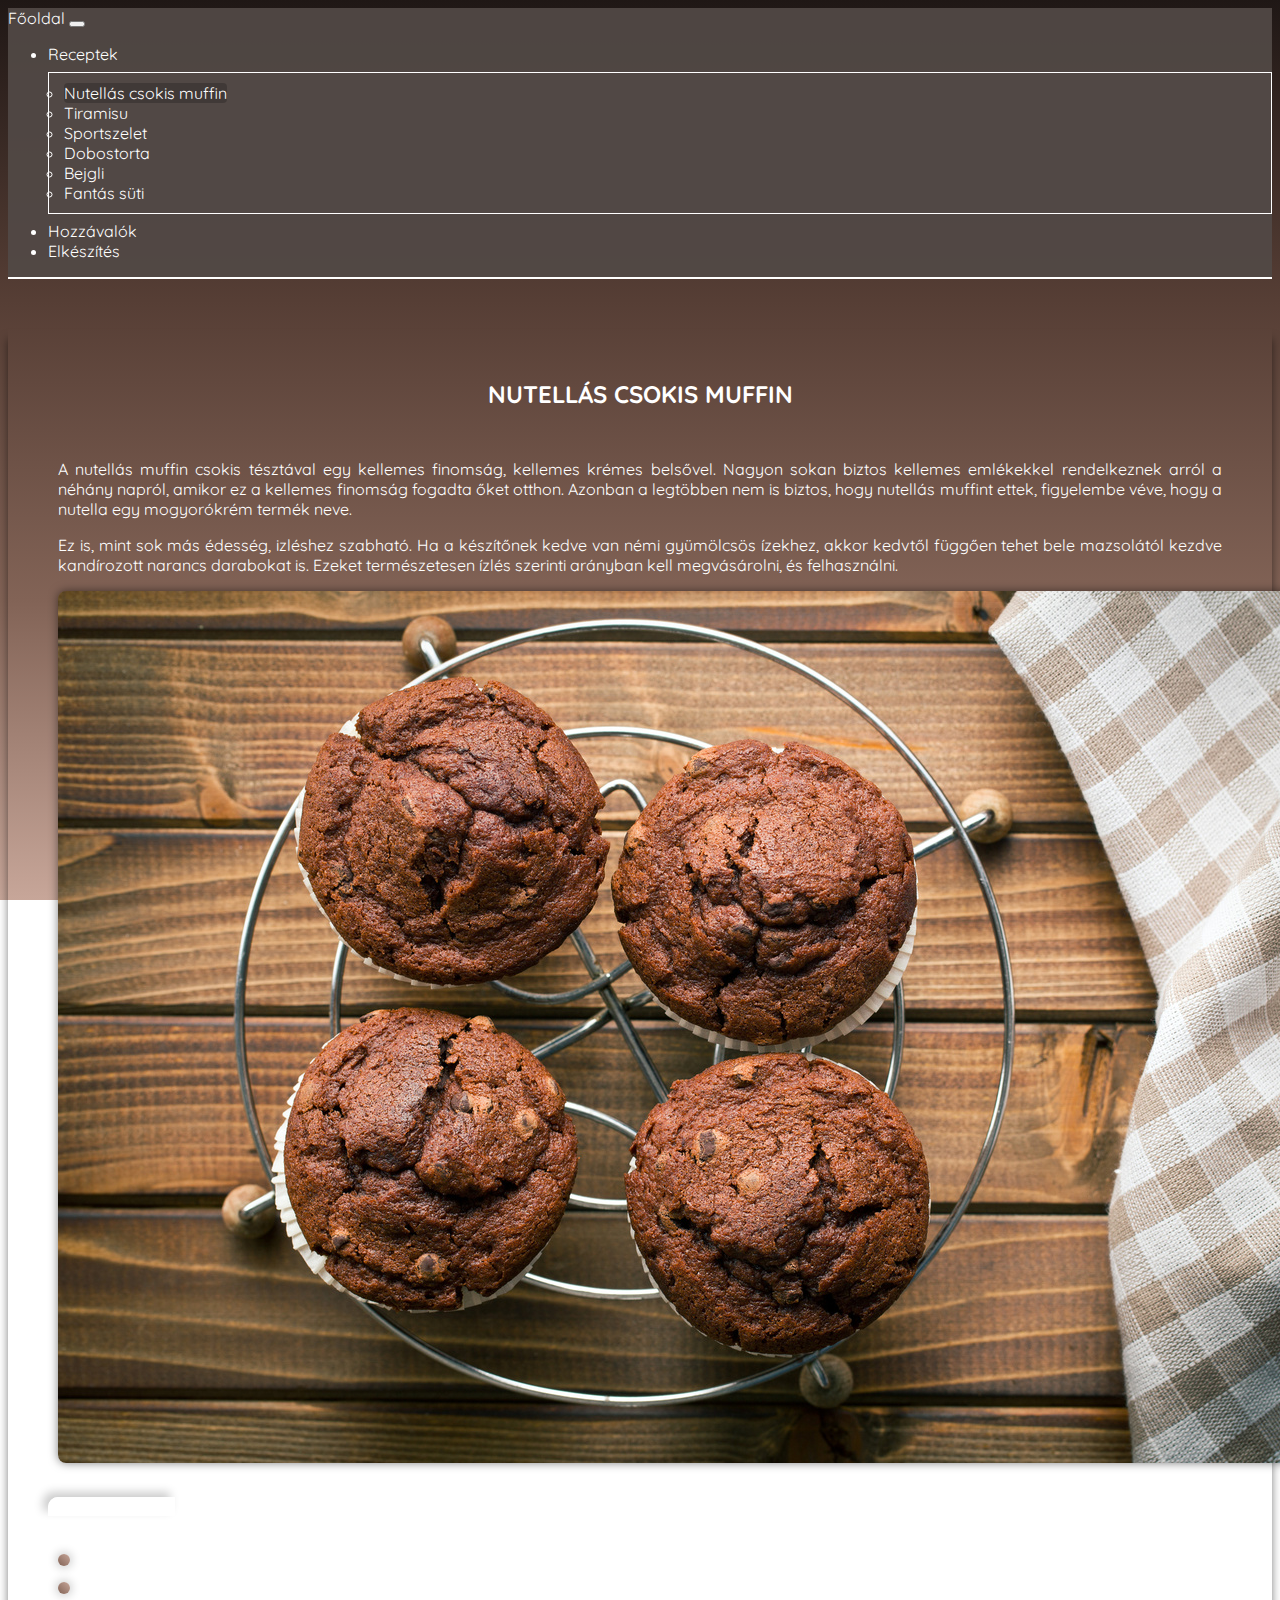
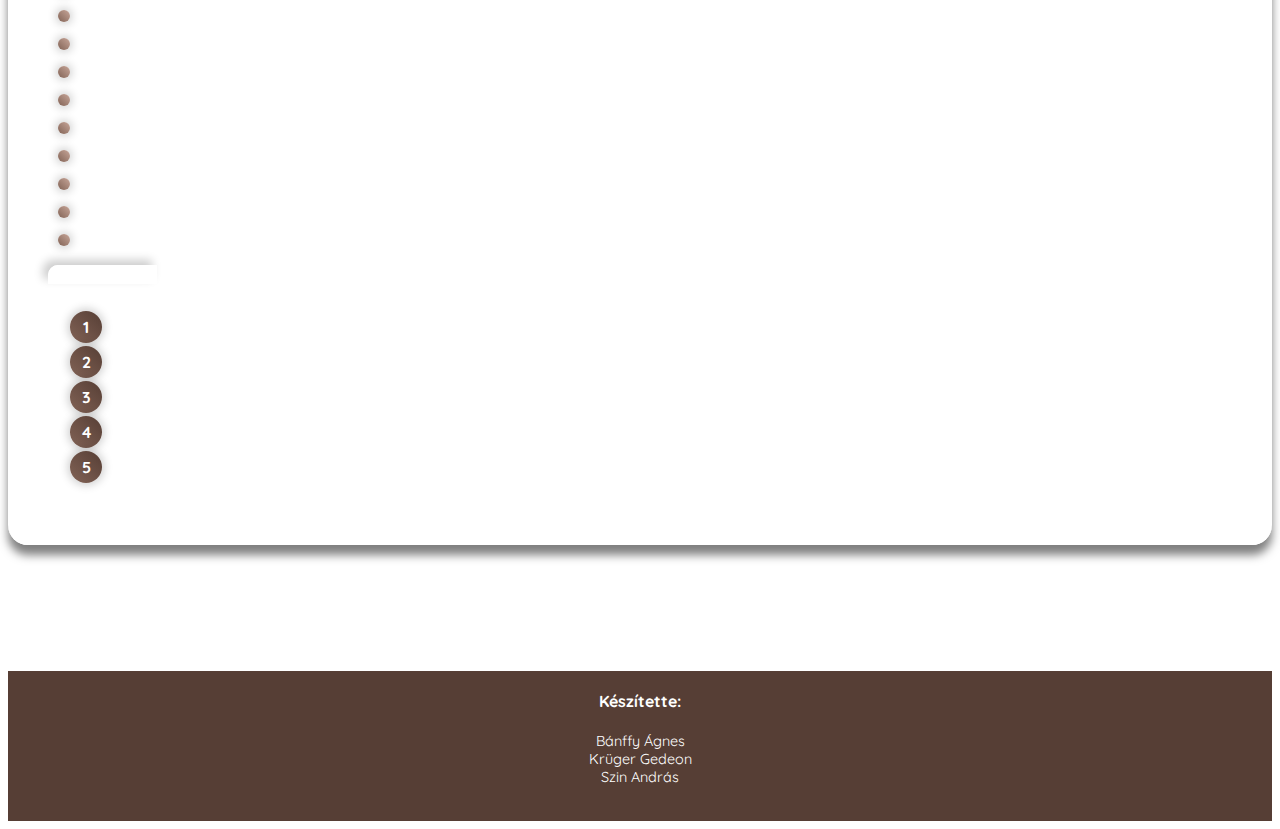
<file: nutellamuffin.html>
<!DOCTYPE html>
<html lang="hu">

<head>
    <meta charset="UTF-8">
    <meta http-equiv="X-UA-Compatible" content="IE=edge">
    <meta name="viewport" content="width=device-width, initial-scale=1.0">
    <title>Nutellás csokoládés muffin</title>
    <link href="https://cdn.jsdelivr.net/npm/bootstrap@5.1.3/dist/css/bootstrap.min.css" rel="stylesheet" integrity="sha384-1BmE4kWBq78iYhFldvKuhfTAU6auU8tT94WrHftjDbrCEXSU1oBoqyl2QvZ6jIW3" crossorigin="anonymous">
    <link rel="stylesheet" href="style.css">
</head>

<body>
    <nav class="navbar sticky-top navbar-expand-lg">
        <div class="container-fluid">
            <a class="navbar-brand" href="index.html">Főoldal</a>
            <button class="navbar-toggler" type="button" data-bs-toggle="collapse" data-bs-target="#navbarNavDropdown" aria-controls="navbarNavDropdown" aria-expanded="false" aria-label="Toggle navigation">
                <span class="navbar-toggler-icon"></span>
            </button>
            <div class="collapse navbar-collapse" id="navbarNavDropdown">
                <ul class="navbar-nav">
                    <li class="nav-item dropdown">
                        <a class="nav-link dropdown-toggle" href="#" id="navbarDropdownMenuLink" role="button" data-bs-toggle="dropdown" aria-expanded="false">
                            Receptek
                        </a>
                        <ul class="dropdown-menu" aria-labelledby="navbarDropdownMenuLink">
                            <li><a class="dropdown-item active" href="nutellamuffin.html">Nutellás csokis muffin</a></li>
                            <li><a class="dropdown-item" href="tiramisu.html">Tiramisu</a></li>
                            <li><a class="dropdown-item" href="sportszelet.html">Sportszelet</a></li>
                            <li><a class="dropdown-item" href="dobos.html">Dobostorta</a></li>
                            <li><a class="dropdown-item" href="bejgli.html">Bejgli</a></li>
                            <li><a class="dropdown-item" href="fanta.html">Fantás süti</a></li>
                        </ul>
                    </li>
                    <li class="nav-item">
                        <a class="nav-link" href="#first">Hozzávalók</a>
                    </li>
                    <li class="nav-item">
                        <a class="nav-link" href="#second">Elkészítés</a>
                    </li>
                </ul>
            </div>
        </div>
    </nav>

    <main class="container content-sub">
        <h2>Nutellás csokis muffin</h2>
        <div class="row">
            <div class="col-md-6 col-lg-8 col-xl-9">
                <p>A nutellás muffin csokis tésztával egy kellemes finomság, kellemes krémes belsővel. Nagyon sokan biztos kellemes emlékekkel rendelkeznek arról a néhány napról, amikor ez a kellemes finomság fogadta őket otthon. Azonban a legtöbben nem
                    is biztos, hogy nutellás muffint ettek, figyelembe véve, hogy a nutella egy mogyorókrém termék neve.</p>
                <p>Ez is, mint sok más édesség, izléshez szabható. Ha a készítőnek kedve van némi gyümölcsös ízekhez, akkor kedvtől függően tehet bele mazsolától kezdve kandírozott narancs darabokat is. Ezeket természetesen ízlés szerinti arányban kell megvásárolni,
                    és felhasználni.</p>

            </div>
            <div class="col-md-6 col-lg-4 col-xl-3">
                <img src="img/nutellamuffin.jpg" class="img-fluid">
            </div>
        </div>
        <div class="row">
            <div class="col-md-4 col-lg-3">
                <div class="title-div">
                    <div class="title-border">
                        <h3 id="first">Hozzávalók</h3>
                    </div>
                </div>
                <ul>
                    <li>10 dkg margarin (puha vagy vaj)</li>
                    <li>10 dkg cukor</li>
                    <li>1 csomag vaníliás cukor</li>
                    <li>2 db tojás</li>
                    <li>20 dkg finomliszt</li>
                    <li>0.5 csomag sütőpor</li>
                    <li>1.5 dl tej</li>
                    <li>1 púpozott ek cukrozatlan kakaópor</li>
                    <li>5 dkg étcsokoládé</li>
                    <li>12 teáskanál nutella</li>
                    <li>1 csipet só</li>
                </ul>
            </div>
            <div class="col-md-8 col-lg-9">
                <div class="title-div">
                    <div class="title-border">
                        <h3 id="second">Elkészítés</h3>
                    </div>
                </div>
                <ol>
                    <li><span>A margarint robotgéppel habosra keverjük a cukorral és a vaníliás cukorral, majd egyenként
                            hozzákeverjük a tojásokat.</span></li>
                    <li><span>Elvegyítjük a lisztet a kakaóporral, a sütőporral, és a sóval, majd közepes fokozaton a
                            tejjel felváltva hozzákeverjük a masszához.</span></li>
                    <li><span>Az étcsokoládét feldaraboljuk, és azt is hozzákeverjük a masszához.</span></li>
                    <li><span>A muffinformát papírral béleljük, eloszlatjuk bennük a masszát, és mindegyik tetejére egy
                            teáskanál nutellát kanalazunk.</span></li>
                    <li><span>Előmelegített sütőben kis lángon, kb. 20 perc alatt készre sütjük.</span></li>
                </ol>
            </div>
        </div>
    </main>
    <footer>
        <h4>Készítette:</h4>
        <p>Bánffy Ágnes<br>Krüger Gedeon<br>Szin András</p>
    </footer>

    <script src="https://cdn.jsdelivr.net/npm/bootstrap@5.1.3/dist/js/bootstrap.bundle.min.js" integrity="sha384-ka7Sk0Gln4gmtz2MlQnikT1wXgYsOg+OMhuP+IlRH9sENBO0LRn5q+8nbTov4+1p" crossorigin="anonymous"></script>
    <script src="https://ajax.googleapis.com/ajax/libs/jquery/3.6.0/jquery.min.js"></script>
    <script src="script.js" type="text/javascript"></script>
</body>

</html>
</file>
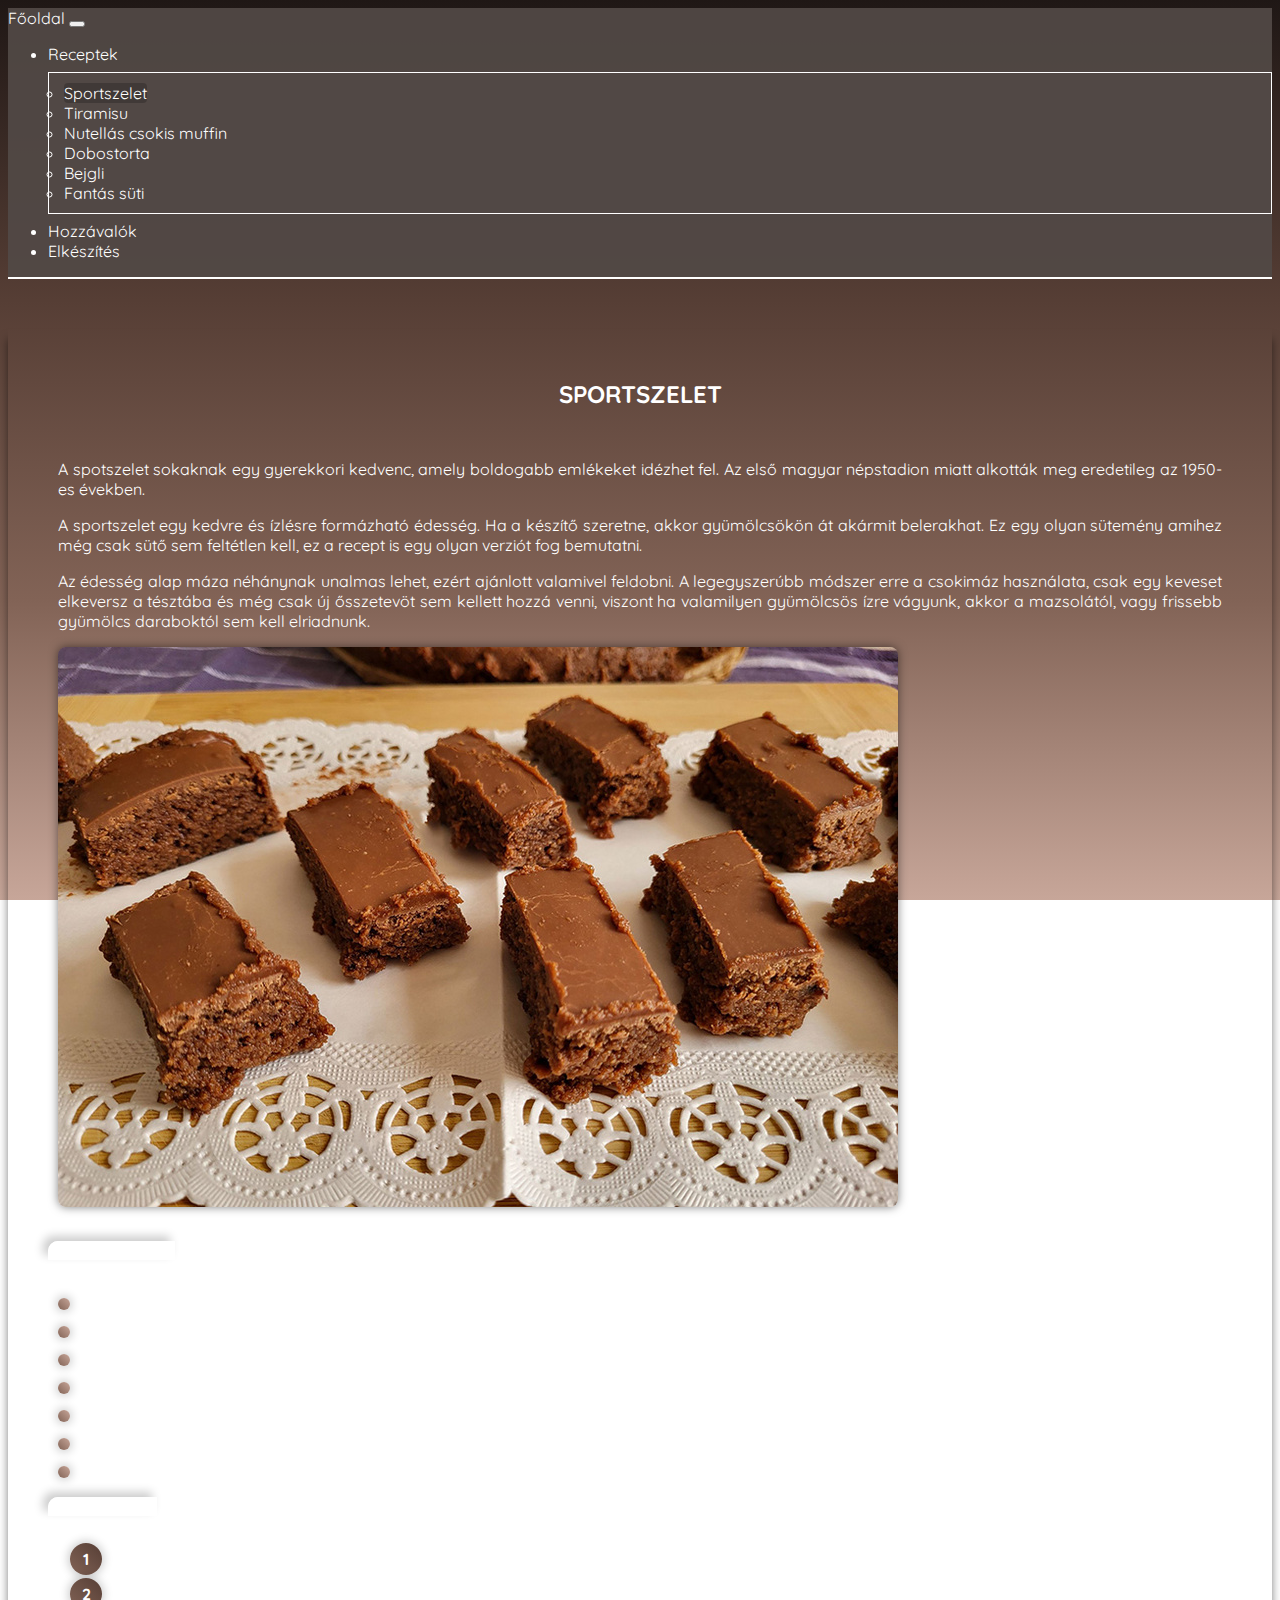
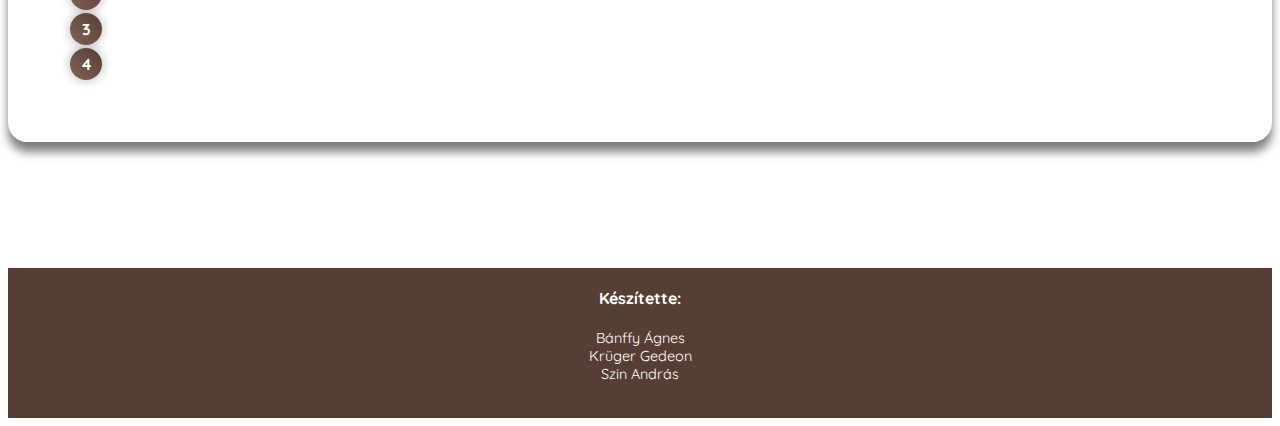
<file: sportszelet.html>
<!DOCTYPE html>
<html lang="hu">

<head>
    <meta charset="UTF-8">
    <meta http-equiv="X-UA-Compatible" content="IE=edge">
    <meta name="viewport" content="width=device-width, initial-scale=1.0">
    <title>Sportszelet</title>
    <link href="https://cdn.jsdelivr.net/npm/bootstrap@5.1.3/dist/css/bootstrap.min.css" rel="stylesheet" integrity="sha384-1BmE4kWBq78iYhFldvKuhfTAU6auU8tT94WrHftjDbrCEXSU1oBoqyl2QvZ6jIW3" crossorigin="anonymous">
    <link rel="stylesheet" href="style.css">
</head>

<body>
    <nav class="navbar sticky-top navbar-expand-lg">
        <div class="container-fluid">
            <a class="navbar-brand" href="index.html">Főoldal</a>
            <button class="navbar-toggler" type="button" data-bs-toggle="collapse" data-bs-target="#navbarNavDropdown" aria-controls="navbarNavDropdown" aria-expanded="false" aria-label="Toggle navigation">
                <span class="navbar-toggler-icon"></span>
            </button>
            <div class="collapse navbar-collapse" id="navbarNavDropdown">
                <ul class="navbar-nav">
                    <li class="nav-item dropdown">
                        <a class="nav-link dropdown-toggle" href="#" id="navbarDropdownMenuLink" role="button" data-bs-toggle="dropdown" aria-expanded="false">
                            Receptek
                        </a>
                        <ul class="dropdown-menu" aria-labelledby="navbarDropdownMenuLink">
                            <li><a class="dropdown-item active" href="sportszelet.html">Sportszelet</a></li>
                            <li><a class="dropdown-item" href="tiramisu.html">Tiramisu</a></li>
                            <li><a class="dropdown-item" href="nutellamuffin.html">Nutellás csokis muffin</a></li>
                            <li><a class="dropdown-item" href="dobos.html">Dobostorta</a></li>
                            <li><a class="dropdown-item" href="bejgli.html">Bejgli</a></li>
                            <li><a class="dropdown-item" href="fanta.html">Fantás süti</a></li>
                        </ul>
                    </li>
                    <li class="nav-item">
                        <a class="nav-link" href="#first">Hozzávalók</a>
                    </li>
                    <li class="nav-item">
                        <a class="nav-link" href="#second">Elkészítés</a>
                    </li>
                </ul>
            </div>
        </div>
    </nav>

    <main class="container content-sub">
        <h2>Sportszelet</h2>
        <div class="row">
            <div class="col-md-6 col-lg-8 col-xl-9">
                <p>A spotszelet sokaknak egy gyerekkori kedvenc, amely boldogabb emlékeket idézhet fel. Az első magyar népstadion miatt alkották meg eredetileg az 1950-es években.
                </p>
                <p>A sportszelet egy kedvre és ízlésre formázható édesség. Ha a készítő szeretne, akkor gyümölcsökön át akármit belerakhat. Ez egy olyan sütemény amihez még csak sütő sem feltétlen kell, ez a recept is egy olyan verziót fog bemutatni.</p>
                <p>Az édesség alap máza néhánynak unalmas lehet, ezért ajánlott valamivel feldobni. A legegyszerúbb módszer erre a csokimáz használata, csak egy keveset elkeversz a tésztába és még csak új ősszetevöt sem kellett hozzá venni, viszont ha valamilyen
                    gyümölcsös ízre vágyunk, akkor a mazsolától, vagy frissebb gyümölcs daraboktól sem kell elriadnunk.</p>
            </div>
            <div class="col-md-6 col-lg-4 col-xl-3">
                <img src="img/sportszelet.jpg" class="img-fluid">
            </div>
        </div>
        <div class="row">
            <div class="col-md-4 col-lg-3">
                <div class="title-div">
                    <div class="title-border">
                        <h3 id="first">Hozzávalók</h3>
                    </div>
                </div>
                <ul>
                    <li>25 dkg vaj</li>
                    <li>2 dl tej</li>
                    <li>15 dkg cukor</li>
                    <li>50 dkg darált háztartási keksz</li>
                    <li>3 ek kakaópor</li>
                    <li>25 ml rumaroma</li>
                    <li>20 dkg ét- vagy tejcsoki a tetejére</li>
                </ul>
            </div>
            <div class="col-md-8 col-lg-9">
                <div class="title-div">
                    <div class="title-border">
                        <h3 id="second">Elkészítés</h3>
                    </div>
                </div>
                <ol>
                    <li><span>A vajat a tejjel és a cukorral melegítsük addig, amíg a cukor teljesen elolvad.</span>
                    </li>
                    <li><span>A darált kekszet és a kakaót forgassuk egybe, majd adjuk hozzá a tejes keveréket és a
                            rumot, utána dolgozzuk egyneművé a masszát.</span></li>
                    <li><span>A kekszes masszát nyomkodjuk sütőpapírral bélelt tepsire (közepes méretű), majd 1-2 órára
                            helyezzük hűtőbe.</span></li>
                    <li><span>A csokit vízgőz felett olvasszuk meg, majd simítsuk a kekszes masszára, szeletelés előtt
                            néhány órára tegyük hűtőbe az édességet.</span></li>
                </ol>
            </div>
        </div>
    </main>
    <footer>
        <h4>Készítette:</h4>
        <p>Bánffy Ágnes<br>Krüger Gedeon<br>Szin András</p>
    </footer>

    <script src="https://cdn.jsdelivr.net/npm/bootstrap@5.1.3/dist/js/bootstrap.bundle.min.js" integrity="sha384-ka7Sk0Gln4gmtz2MlQnikT1wXgYsOg+OMhuP+IlRH9sENBO0LRn5q+8nbTov4+1p" crossorigin="anonymous"></script>
    <script src="https://ajax.googleapis.com/ajax/libs/jquery/3.6.0/jquery.min.js"></script>
    <script src="script.js" type="text/javascript"></script>
</body>

</html>
</file>
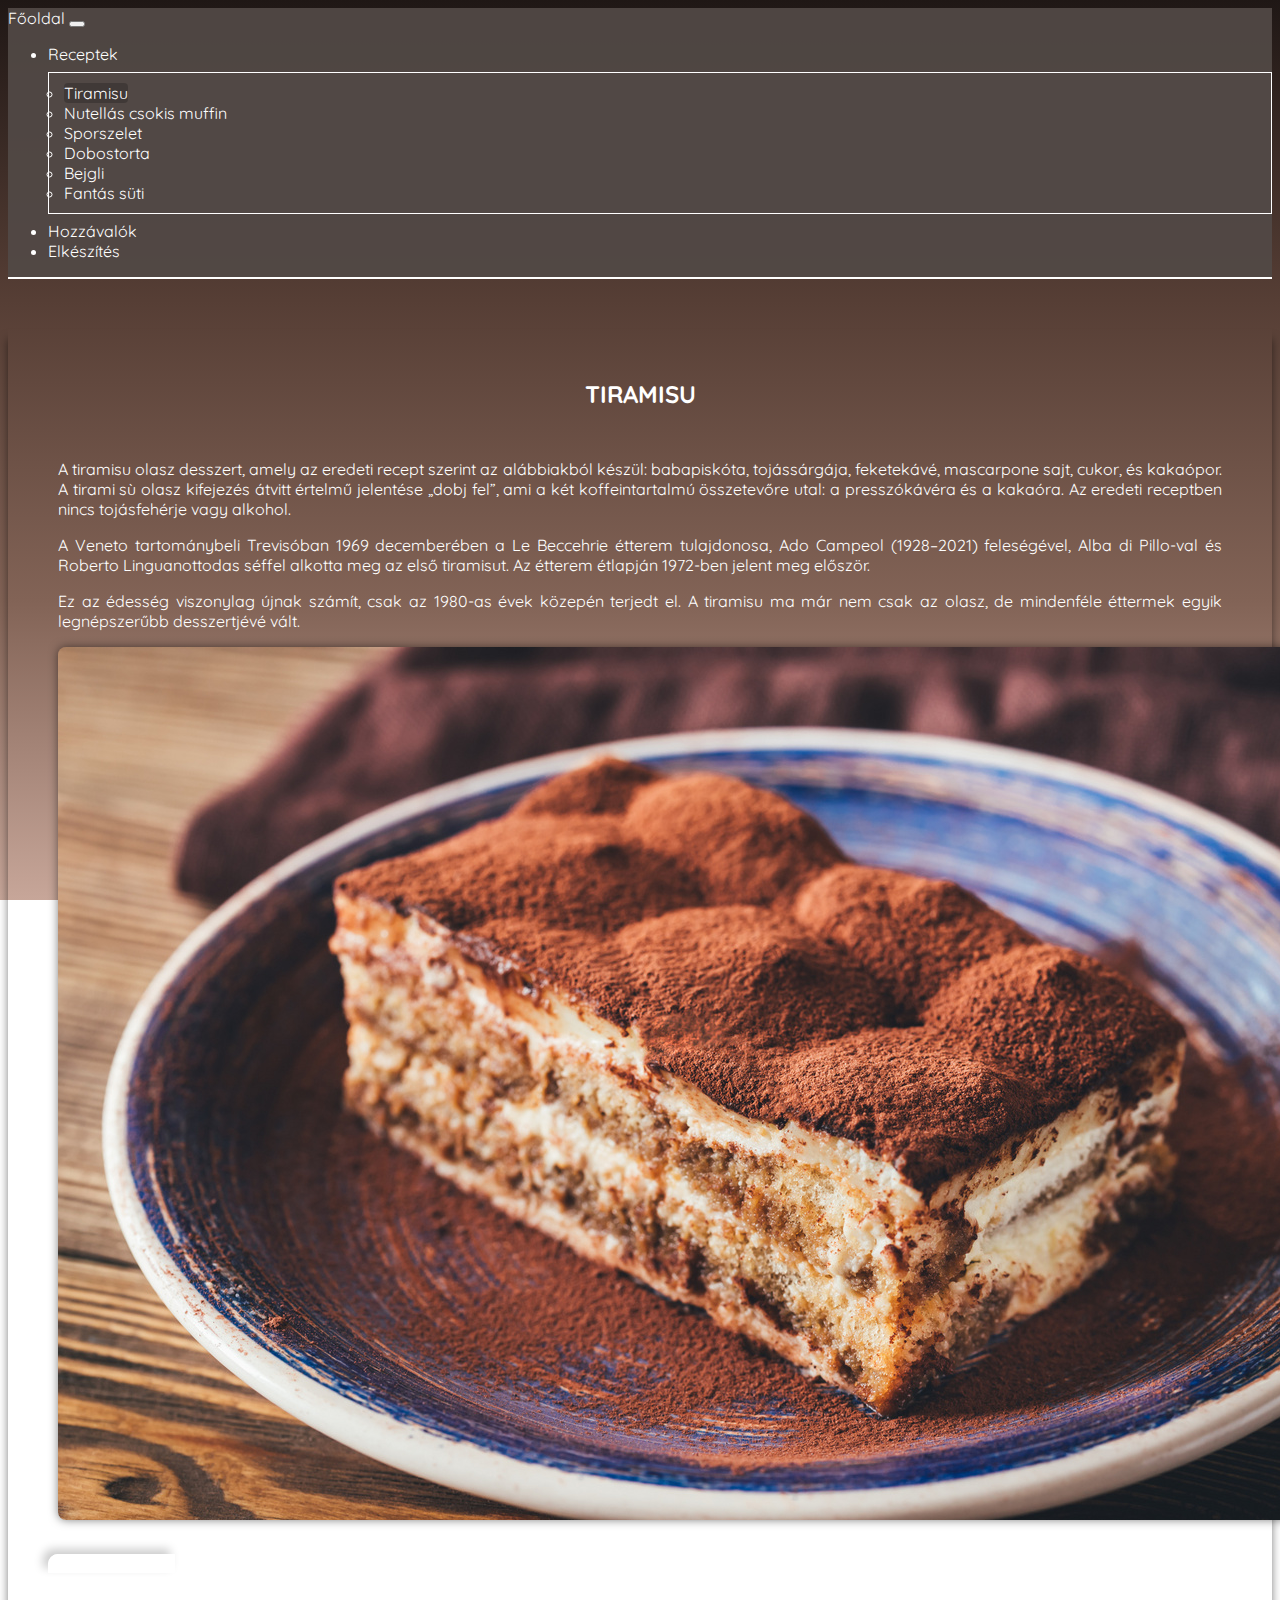
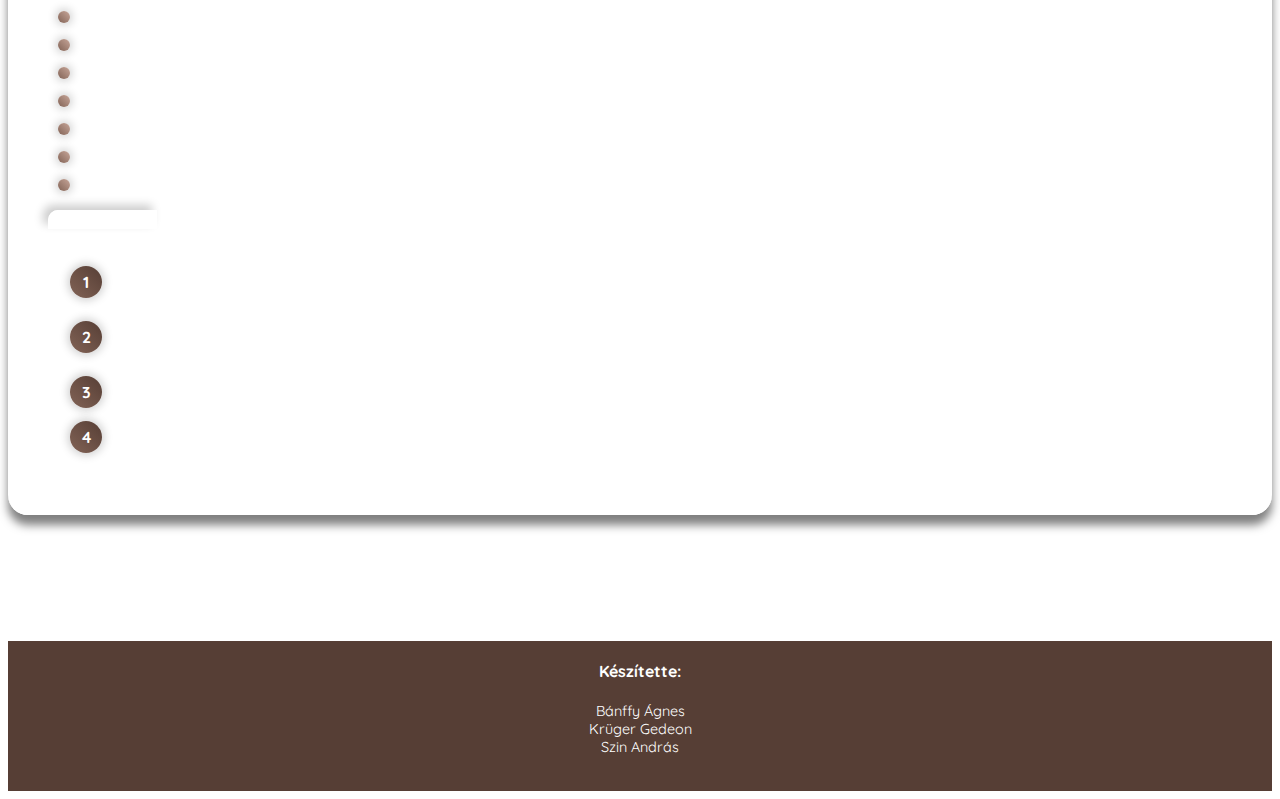
<file: tiramisu.html>
<!DOCTYPE html>
<html lang="hu">

<head>
    <meta charset="UTF-8">
    <meta http-equiv="X-UA-Compatible" content="IE=edge">
    <meta name="viewport" content="width=device-width, initial-scale=1.0">
    <title>Tiramisu</title>
    <link href="https://cdn.jsdelivr.net/npm/bootstrap@5.1.3/dist/css/bootstrap.min.css" rel="stylesheet" integrity="sha384-1BmE4kWBq78iYhFldvKuhfTAU6auU8tT94WrHftjDbrCEXSU1oBoqyl2QvZ6jIW3" crossorigin="anonymous">
    <link rel="stylesheet" href="style.css">
</head>

<body>
    <nav class="navbar sticky-top navbar-expand-lg">
        <div class="container-fluid">
            <a class="navbar-brand" href="index.html">Főoldal</a>
            <button class="navbar-toggler" type="button" data-bs-toggle="collapse" data-bs-target="#navbarNavDropdown" aria-controls="navbarNavDropdown" aria-expanded="false" aria-label="Toggle navigation">
            <span class="navbar-toggler-icon"></span>
          </button>
            <div class="collapse navbar-collapse" id="navbarNavDropdown">
                <ul class="navbar-nav">
                    <li class="nav-item dropdown">
                        <a class="nav-link dropdown-toggle" href="#" id="navbarDropdownMenuLink" role="button" data-bs-toggle="dropdown" aria-expanded="false">
                  Receptek
                </a>
                        <ul class="dropdown-menu" aria-labelledby="navbarDropdownMenuLink">
                            <li><a class="dropdown-item active" href="tiramisu.html">Tiramisu</a></li>
                            <li><a class="dropdown-item" href="nutellamuffin.html">Nutellás csokis muffin</a></li>
                            <li><a class="dropdown-item" href="sportszelet.html">Sporszelet</a></li>
                            <li><a class="dropdown-item" href="dobos.html">Dobostorta</a></li>
                            <li><a class="dropdown-item" href="bejgli.html">Bejgli</a></li>
                            <li><a class="dropdown-item" href="fanta.html">Fantás süti</a></li>
                        </ul>
                    </li>
                    <li class="nav-item">
                        <a class="nav-link" href="#first">Hozzávalók</a>
                    </li>
                    <li class="nav-item">
                        <a class="nav-link" href="#second">Elkészítés</a>
                    </li>
                </ul>
            </div>
        </div>
    </nav>

    <main class="container content-sub">
        <h2>Tiramisu</h2>
        <div class="row">
            <div class="col-md-6 col-lg-8 col-xl-9">
                <p>A tiramisu olasz desszert, amely az eredeti recept szerint az alábbiakból készül: babapiskóta, tojássárgája, feketekávé, mascarpone sajt, cukor, és kakaópor. A tirami sù olasz kifejezés átvitt értelmű jelentése „dobj fel”, ami a két koffeintartalmú
                    összetevőre utal: a presszókávéra és a kakaóra. Az eredeti receptben nincs tojásfehérje vagy alkohol.</p>
                <p>A Veneto tartománybeli Trevisóban 1969 decemberében a Le Beccehrie étterem tulajdonosa, Ado Campeol (1928–2021) feleségével, Alba di Pillo-val és Roberto Linguanottodas séffel alkotta meg az első tiramisut. Az étterem étlapján 1972-ben
                    jelent meg először.</p>
                <p>Ez az édesség viszonylag újnak számít, csak az 1980-as évek közepén terjedt el. A tiramisu ma már nem csak az olasz, de mindenféle éttermek egyik legnépszerűbb desszertjévé vált.</p>
            </div>
            <div class="col-md-6 col-lg-4 col-xl-3">
                <img src="img/tiramisu.jpg" class="img-fluid">
            </div>
        </div>
        <div class="row">
            <div class="col-md-4 col-lg-3">
                <div class="title-div">
                    <div class="title-border">
                        <h3 id="first">Hozzávalók</h3>
                    </div>
                </div>
                <ul>
                    <li>25 dkg Mascarpone</li>
                    <li>3 dkg porcukor</li>
                    <li>3 db tojás</li>
                    <li>2 dl kávé</li>
                    <li>kevés rum</li>
                    <li>36 db babapiskóta</li>
                    <li>holland kakaópor</li>
                </ul>
            </div>
            <div class="col-md-8 col-lg-9">
                <div class="title-div">
                    <div class="title-border">
                        <h3 id="second">Elkészítés</h3>
                    </div>
                </div>
                <ol>
                    <li><span>A tiramisu elkészítéséhez a mascarponét egy nagy keverőtálba tesszük, hozzáadjuk a porcukrot és a tojások sárgáját. A fehérjéket robotgéppel kemény habbá verjük, és laza mozdulatokkal a mascarponéhez keverjük.</span></li>
                    <li><span>Egy mélytányérba töltjük a kávét, és belekeverjük az alkoholt, majd a babapiskótákat gyors mozdulatokkal megforgatjuk benne, vigyázva, hogy ne ázzanak el.</span></li>
                    <li><span>Egy kb. 6 cm falmagasságú tálban szorosan egymás mellé tesszük a megmártott piskóták felét. Rákenjük a krém felét, majd beterítjük egy újabb réteg kávéba áztatott babapiskótával, és rátesszük a maradék krémet.</span></li>
                    <li><span>Egy éjszakára a hűtőszekrénybe tesszük, hogy összeérjenek az ízek. Tálalás előtt megszórjuk kakaóporral.</span></li>
                </ol>
            </div>
        </div>
    </main>
    <footer>
        <h4>Készítette:</h4>
        <p>Bánffy Ágnes<br>Krüger Gedeon<br>Szin András</p>
    </footer>

    <script src="https://cdn.jsdelivr.net/npm/bootstrap@5.1.3/dist/js/bootstrap.bundle.min.js" integrity="sha384-ka7Sk0Gln4gmtz2MlQnikT1wXgYsOg+OMhuP+IlRH9sENBO0LRn5q+8nbTov4+1p" crossorigin="anonymous"></script>
    <script src="https://ajax.googleapis.com/ajax/libs/jquery/3.6.0/jquery.min.js"></script>
    <script src="script.js" type="text/javascript"></script>
</body>

</html>
</file>
<file: style.css>
@import url('https://fonts.googleapis.com/css2?family=DynaPuff&display=swap');
@import url('https://fonts.googleapis.com/css2?family=Quicksand&display=swap');

/*---------------------------------Header---------------------------------------*/

h1 {
    font-family: 'DynaPuff', cursive;
    text-transform: uppercase;
}

header {
    height: 100%;
    position: relative;
    overflow: hidden;
    background: url(img/bg_main.jpg) center no-repeat;
    background-size: cover;
    border-bottom: 6px solid #fff;
}

header .content {
    position: absolute;
    top: 0;
    left: 0;
    right: 0;
    bottom: 0;
    z-index: 1;
}

header hgroup {
    -webkit-transform: translate(-50%, -50%);
    -moz-transform: translate(-50%, -50%);
    -ms-transform: translate(-50%, -50%);
    -o-transform: translate(-50%, -50%);
    transform: translate(-50%, -50%);
    display: inline-block;
    text-align: center;
    position: absolute;
    top: 50%;
    left: 50%;
    color: #fff;
    border: 6px solid #fff;
    padding: .5em 3em;
    background-color: rgba(0, 0, 0, 0.5);
    z-index: 2;
}

header .overlay {
    position: absolute;
    top: 0;
    right: 0;
    left: 0;
    bottom: 0;
    background: #333 center no-repeat;
    background-size: cover;
    z-index: 0;
    opacity: 0;
    filter: blur(4px);
}


/*--------------------------------------------Background-----------------------------------------------*/

body {
    background-image: linear-gradient(to bottom, #1f1715, #563e35, #826356, #c7a699);
    background-attachment: fixed;
    font-family: 'Quicksand', sans-serif;
    color: #fff;
    text-align: justify;
}


/*--------------------------------------------Sidebar--------------------------------------------------*/

.ribbon {
    width: 60px;
    height: 140px;
    background-color: rgba(0, 0, 0, 0.5);
    color: #fff;
    position: fixed;
    top: 80%;
    left: 0;
    transition: 0.3s ease-in-out;
    padding-right: 8px;
    box-shadow: -5px 5px 15px black;
    z-index: 3;
    border-top: 6px solid #fff;
    border-right: 6px solid #fff;
    border-bottom: 6px solid #fff;
}

.ribbon h4 {
    -webkit-transform: rotate(-90deg);
    -moz-transform: rotate(-90deg);
    -ms-transform: rotate(-90deg);
    -o-transform: rotate(-90deg);
    transform: rotate(-90deg);
    position: relative;
    top: 55%;
    transition: 0.5s ease-out;
    font-family: 'DynaPuff', cursive;
    text-transform: uppercase;
}

.section-ribbon:hover .ribbon {
    width: 200px;
}

.section-ribbon:hover .us {
    -webkit-transform: rotate(0deg);
    -moz-transform: rotate(0deg);
    -ms-transform: rotate(0deg);
    -o-transform: rotate(0deg);
    transform: rotate(0deg);
    -webkit-transform: translate(-25%, -55%);
    -moz-transform: translate(-25%, -55%);
    -ms-transform: translate(-25%, -55%);
    -o-transform: translate(-25%, -55%);
    transform: translate(-25%, -55%);
    display: inline-block;
    text-align: center;
    position: relative;
    left: 40%;
}


/*------------------------------------MAIN----------------------------------------*/

h2 {
    color: #fff;
    text-align: center;
    font-weight: bold;
    text-transform: uppercase;
    margin-bottom: 50px;
}

.title-div {
    width: 2em;
    height: 2em;
    position: relative;
    margin-bottom: 20px;
    margin-top: 10px;
    margin-left: -10px;
}

.title-border {
    border-left: 1px solid #fff;
    border-top: 1px solid #fff;
    border-top-left-radius: 10px;
    padding-left: 10px;
    padding-right: 10px;
    padding-top: 5px;
    position: absolute;
    top: 0;
    bottom: 40%;
    box-shadow: -5px -5px 10px rgba(0, 0, 0, 0.2);
}

p {
    color: #fff;
    text-align: justify;
}

.content-sub {
    border-bottom: 2px solid #fff;
    border-bottom-left-radius: 20px;
    border-bottom-right-radius: 20px;
    padding: 30px 50px 50px 50px;
    margin: 50px auto;
    box-shadow: 0 10px 10px rgba(0, 0, 0, 0.5);
}


/*-------------------------------Cards-------------------------------*/

.card {
    margin: 20px;
    box-shadow: 0 0 10px #000;
    text-align: center;
    font-size: 1.4em;
    transition: 0.3s ease-in-out;
    background: rgba(255, 255, 255, 0.2);
    backdrop-filter: blur(5px);
    -webkit-backdrop-filter: blur(5px);
    border: 1px solid #fff;
    overflow: hidden;
}

.card:before {
    content: '';
    position: absolute;
    top: 0;
    left: -120%;
    width: 100%;
    height: 100%;
    background: rgba(255, 255, 255, 0.3);
    transform: skewX(-30deg);
    transition: 0.3s ease-in-out;
}

.card:hover:before {
    left: 100%;
    background: rgba(255, 255, 255, 0.2);
}

.card:hover {
    transform: scale(1.03);
    box-shadow: 0 0 10px 3px rgba(0, 0, 0, 0.8);
    color: #000;
}

a {
    text-decoration: none;
    color: #000;
}

.card p {
    color: #000;
    text-align: center;
}


/*----------------------------Navbar--------------------------------*/

.navbar {
    border-bottom: 2px solid #fff;
    background: #514946ee;
}

.navbar a {
    text-decoration: none;
    color: #fff;
    transition: 0.1s ease-in-out;
    text-align: center;
}

.navbar a:hover {
    color: rgba(255, 255, 255, 0.8);
    transform: scale(1.03)
}

.navbar a:visited,
.navbar a:focus {
    color: #fff;
}

.navbar .dropdown-menu {
    background: #514946ee;
    border: 1px solid #fff;
    transform: translateY(8px);
    margin-bottom: 15px;
    padding: 10px 15px;
}

.navbar .dropdown-menu a {
    background: none;
}

.navbar-toggler-icon {
    background-image: url("data:image/svg+xml;charset=utf8,%3Csvg viewBox='0 0 32 32' xmlns='http://www.w3.org/2000/svg'%3E%3Cpath stroke='rgba(255, 255, 255, 1)' stroke-width='2' stroke-linecap='round' stroke-miterlimit='10' d='M4 8h24M4 16h24M4 24h24'/%3E%3C/svg%3E");
}

.navbar-toggler-icon:hover {
    background-image: url("data:image/svg+xml;charset=utf8,%3Csvg viewBox='0 0 32 32' xmlns='http://www.w3.org/2000/svg'%3E%3Cpath stroke='rgba(255, 255, 255, 0.8)' stroke-width='2' stroke-linecap='round' stroke-miterlimit='10' d='M4 8h24M4 16h24M4 24h24'/%3E%3C/svg%3E");
}

.navbar-toggler {
    color: transparent !important;
}

.active {
    background: rgba(0, 0, 0, 0.2) center !important;
    border-radius: 4px;
}


/*---------------------------Img---------------------------------*/

.img-fluid {
    border-radius: 8px;
    box-shadow: 0 0 10px rgba(0, 0, 0, 0.5);
    margin-bottom: 20px;
}


/*-----------------------------List---------------------------------*/

main ul {
    display: block;
    margin-left: -10px;
}

main ul li {
    display: block;
    position: relative;
    text-align: left;
}

main ul li:not(:last-child) {
    margin-bottom: 8px;
}

main ul li:before {
    content: "";
    position: absolute;
    top: 1.2em;
    left: -30px;
    margin-top: -.9em;
    background: linear-gradient(45deg, #826356, #c7a699);
    height: 12px;
    width: 12px;
    border-radius: 50%;
    box-shadow: 0 0 10px 2px rgba(0, 0, 0, 0.2);
}

ol {
    counter-reset: item;
    list-style-type: none;
    list-style-position: outside;
    margin-left: 20px;
}

ol li {
    display: block;
    position: relative;
    margin-bottom: 15px;
}

ol li:before {
    content: counter(item) " ";
    counter-increment: item;
    color: #fff;
    position: absolute;
    top: 50%;
    left: -3em;
    margin-top: -1em;
    background: linear-gradient(45deg, #826356, #563e35);
    height: 2em;
    width: 2em;
    line-height: 2em;
    text-align: center !important;
    border-radius: 2em;
    font-weight: 700;
    box-shadow: 0 0 10px 2px rgba(0, 0, 0, 0.2);
}

.nagyobb {
    font-size: 120%;
    text-decoration: underline;
}


/*---------------------------------Footer------------------------------------*/

footer {
    height: 150px;
    width: 100%;
    background: #563e35;
    margin-top: 120px;
    border-top: 6px solid #fff;
}

footer h4,
footer p {
    text-align: center;
}

footer h4 {
    margin-top: 20px;
}

footer p {
    font-size: 0.9em;
}
</file>
